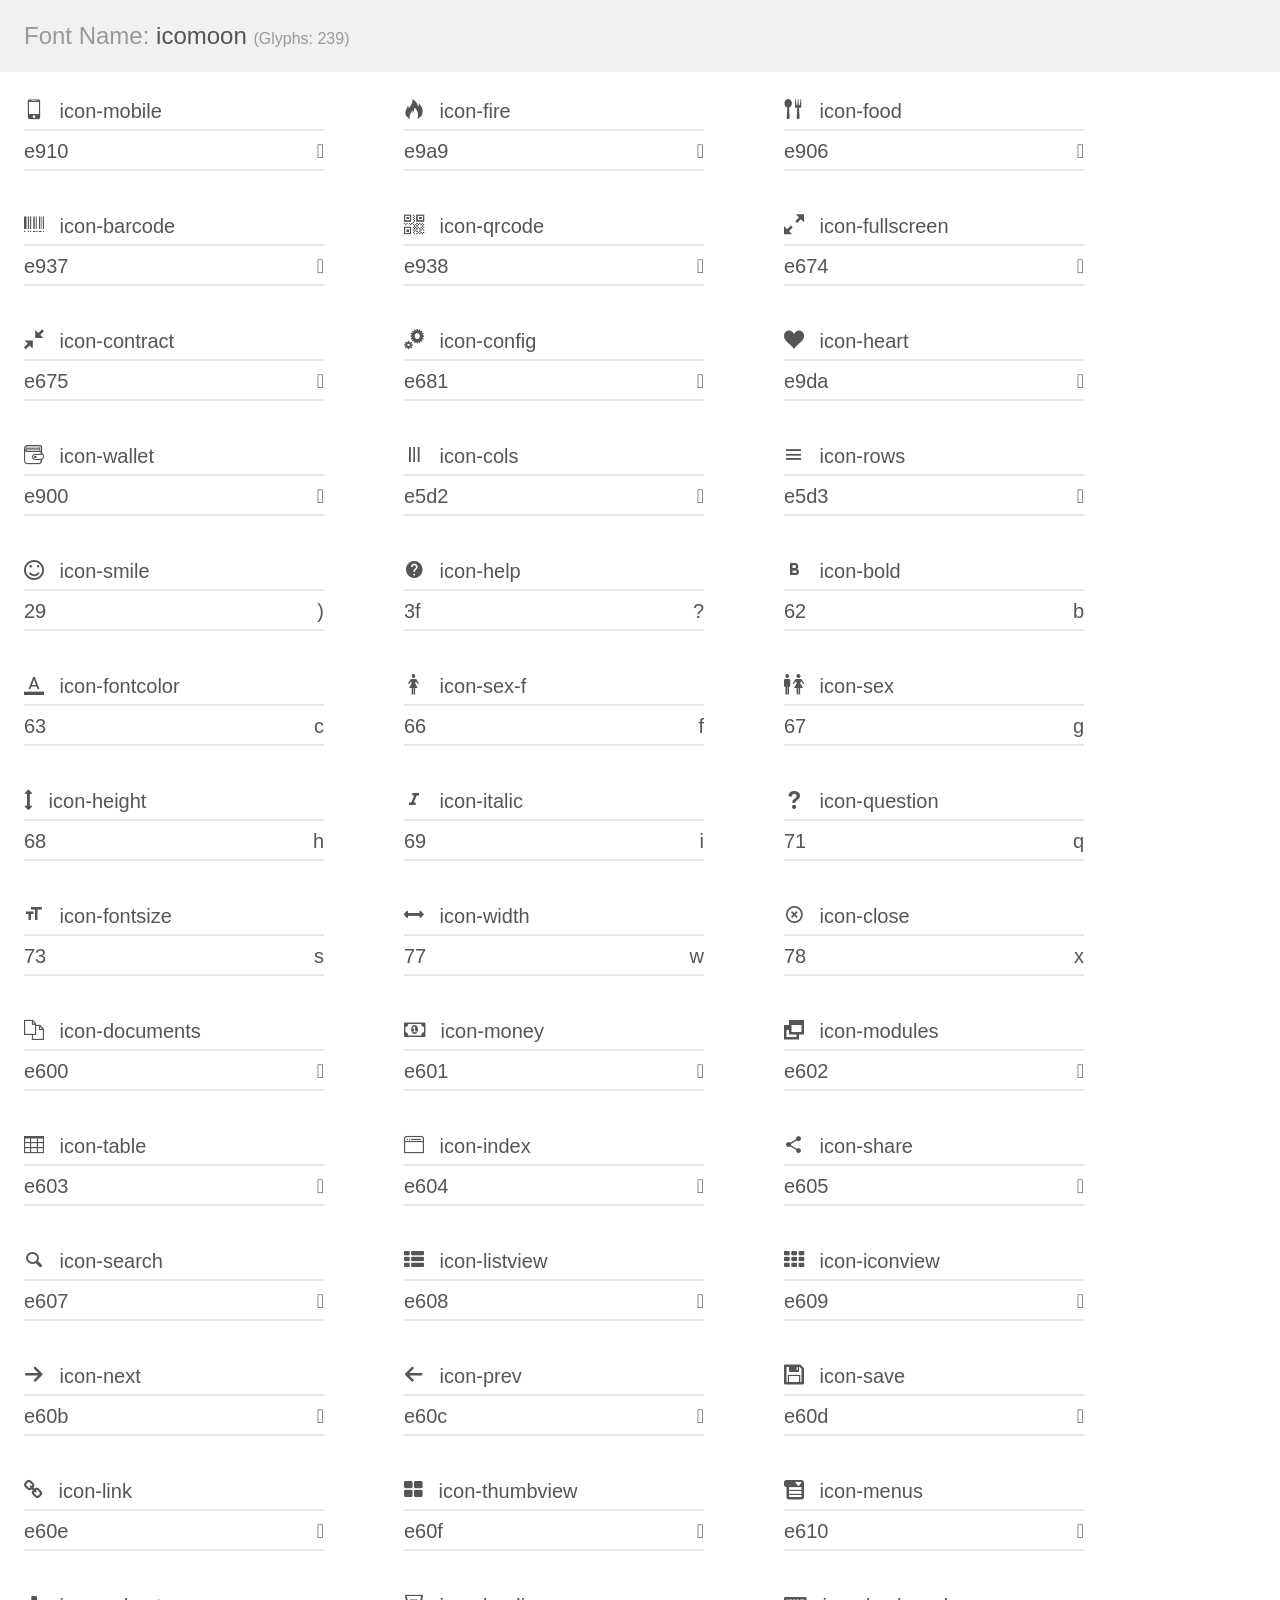
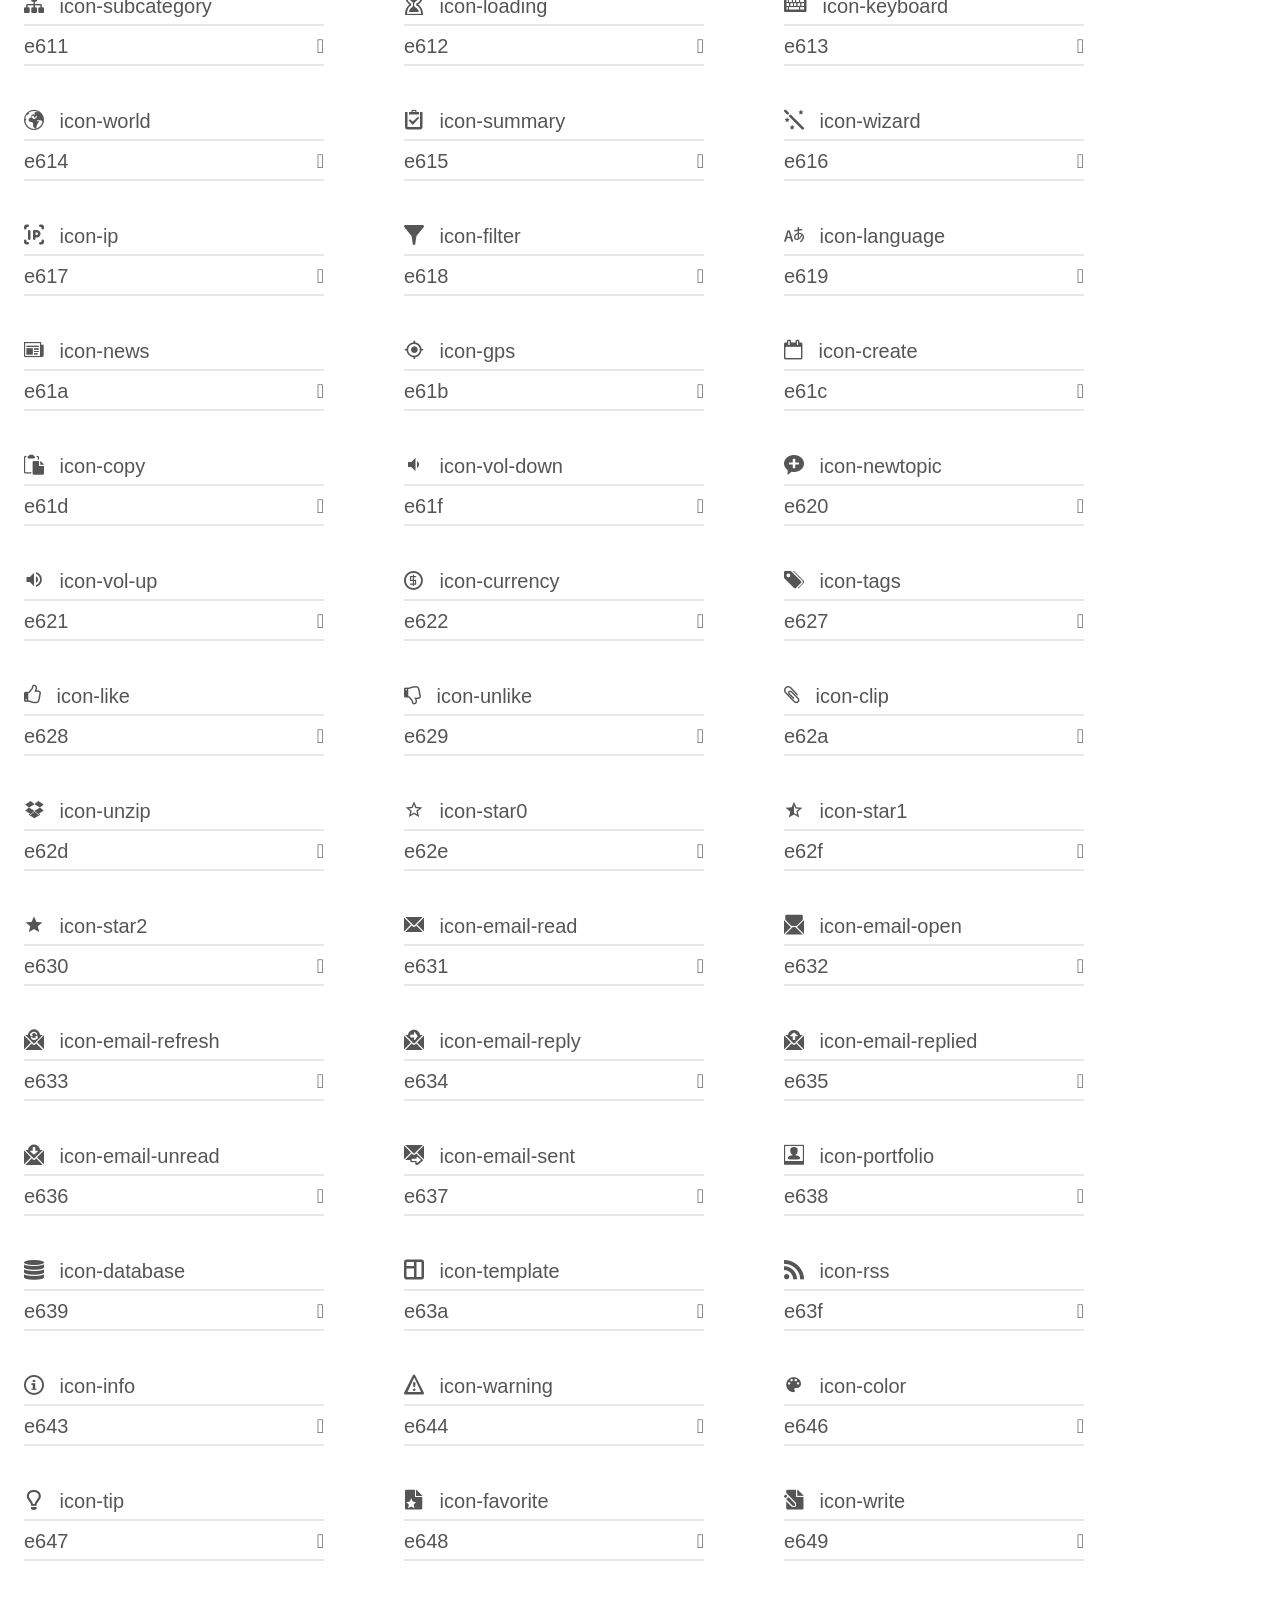
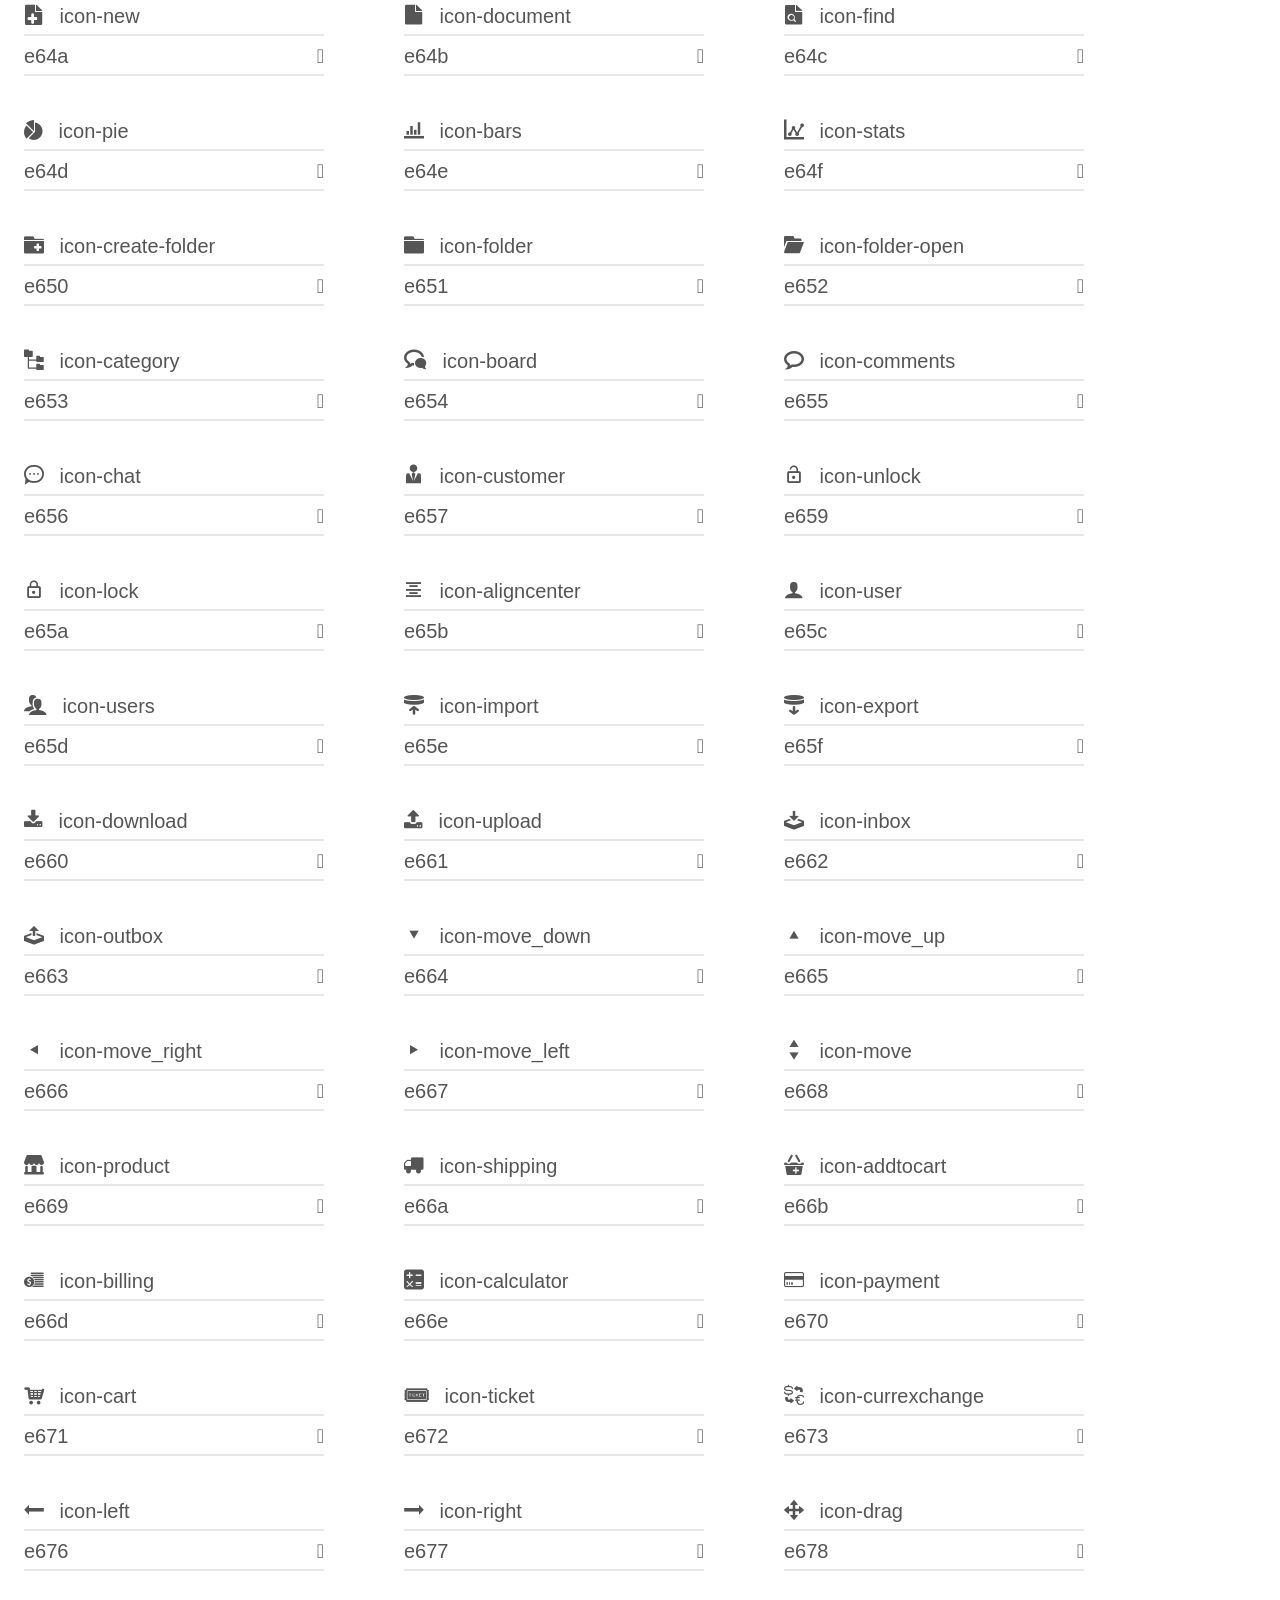
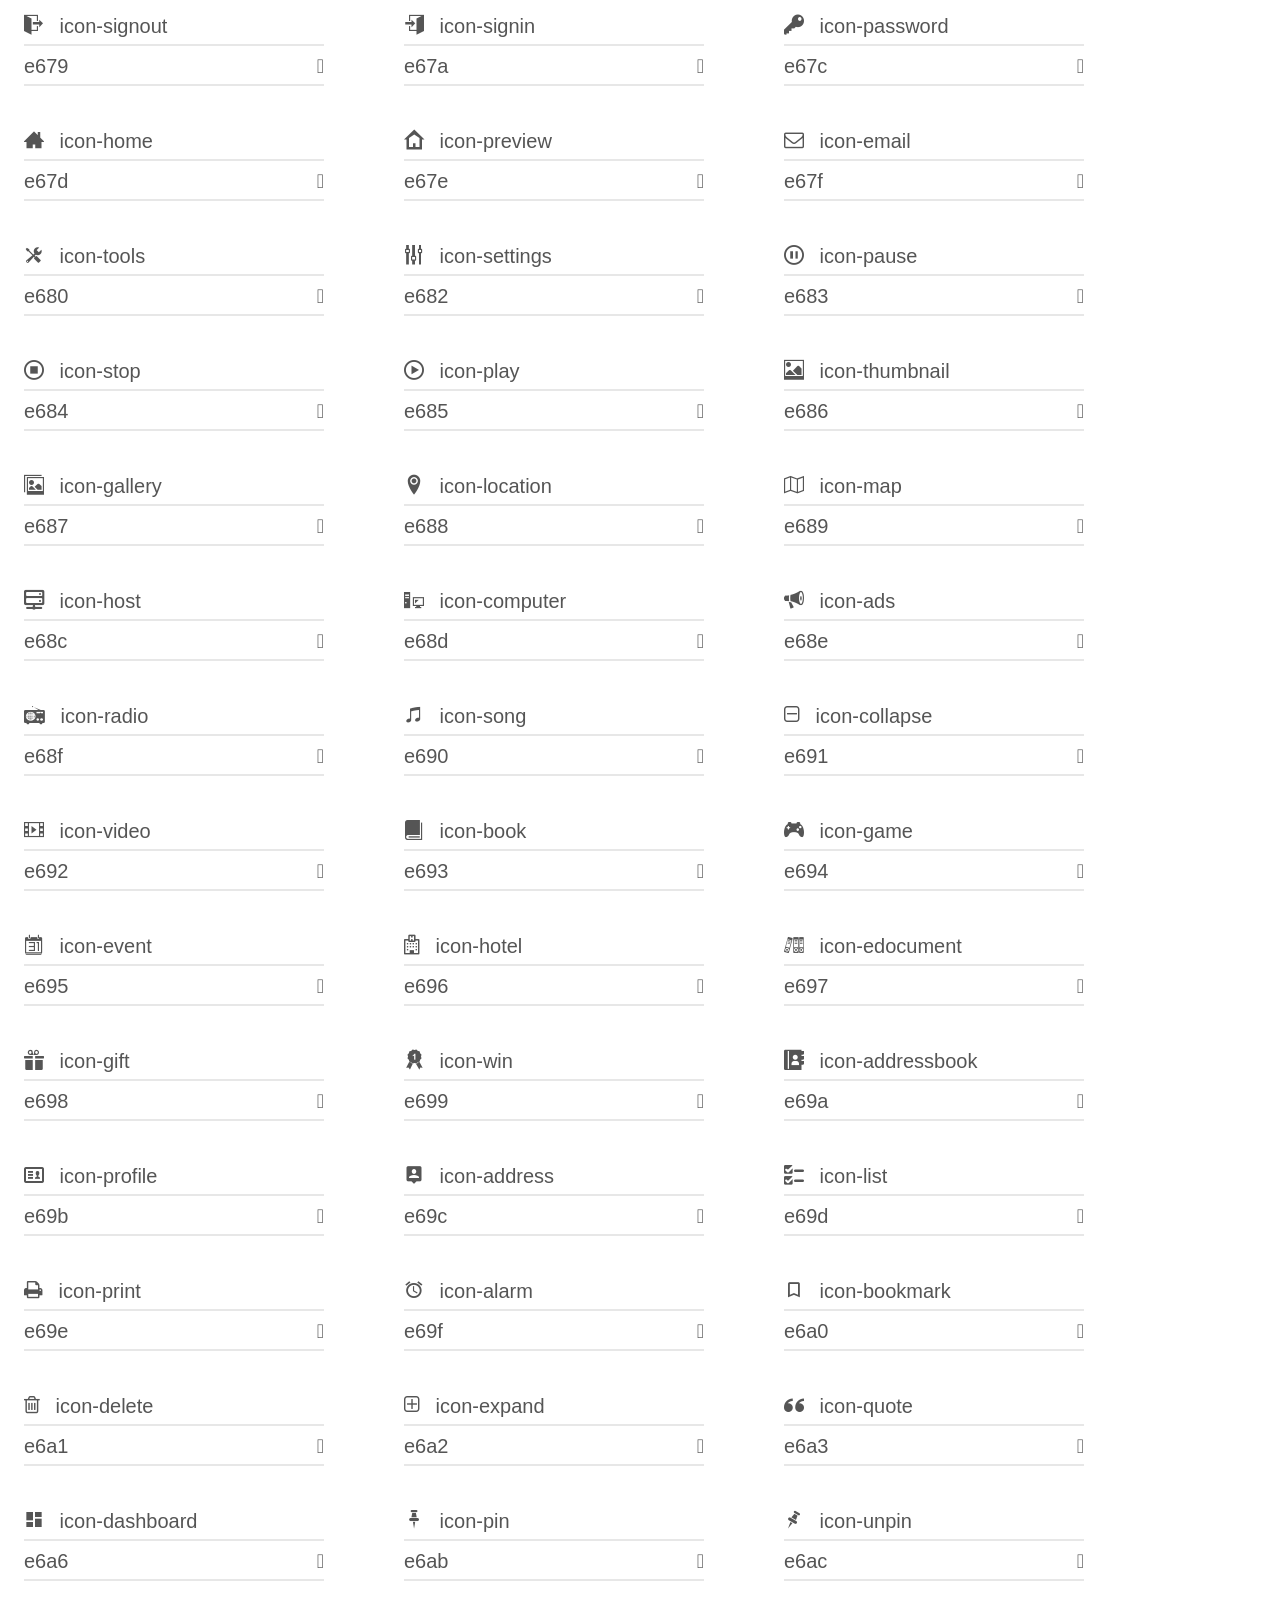
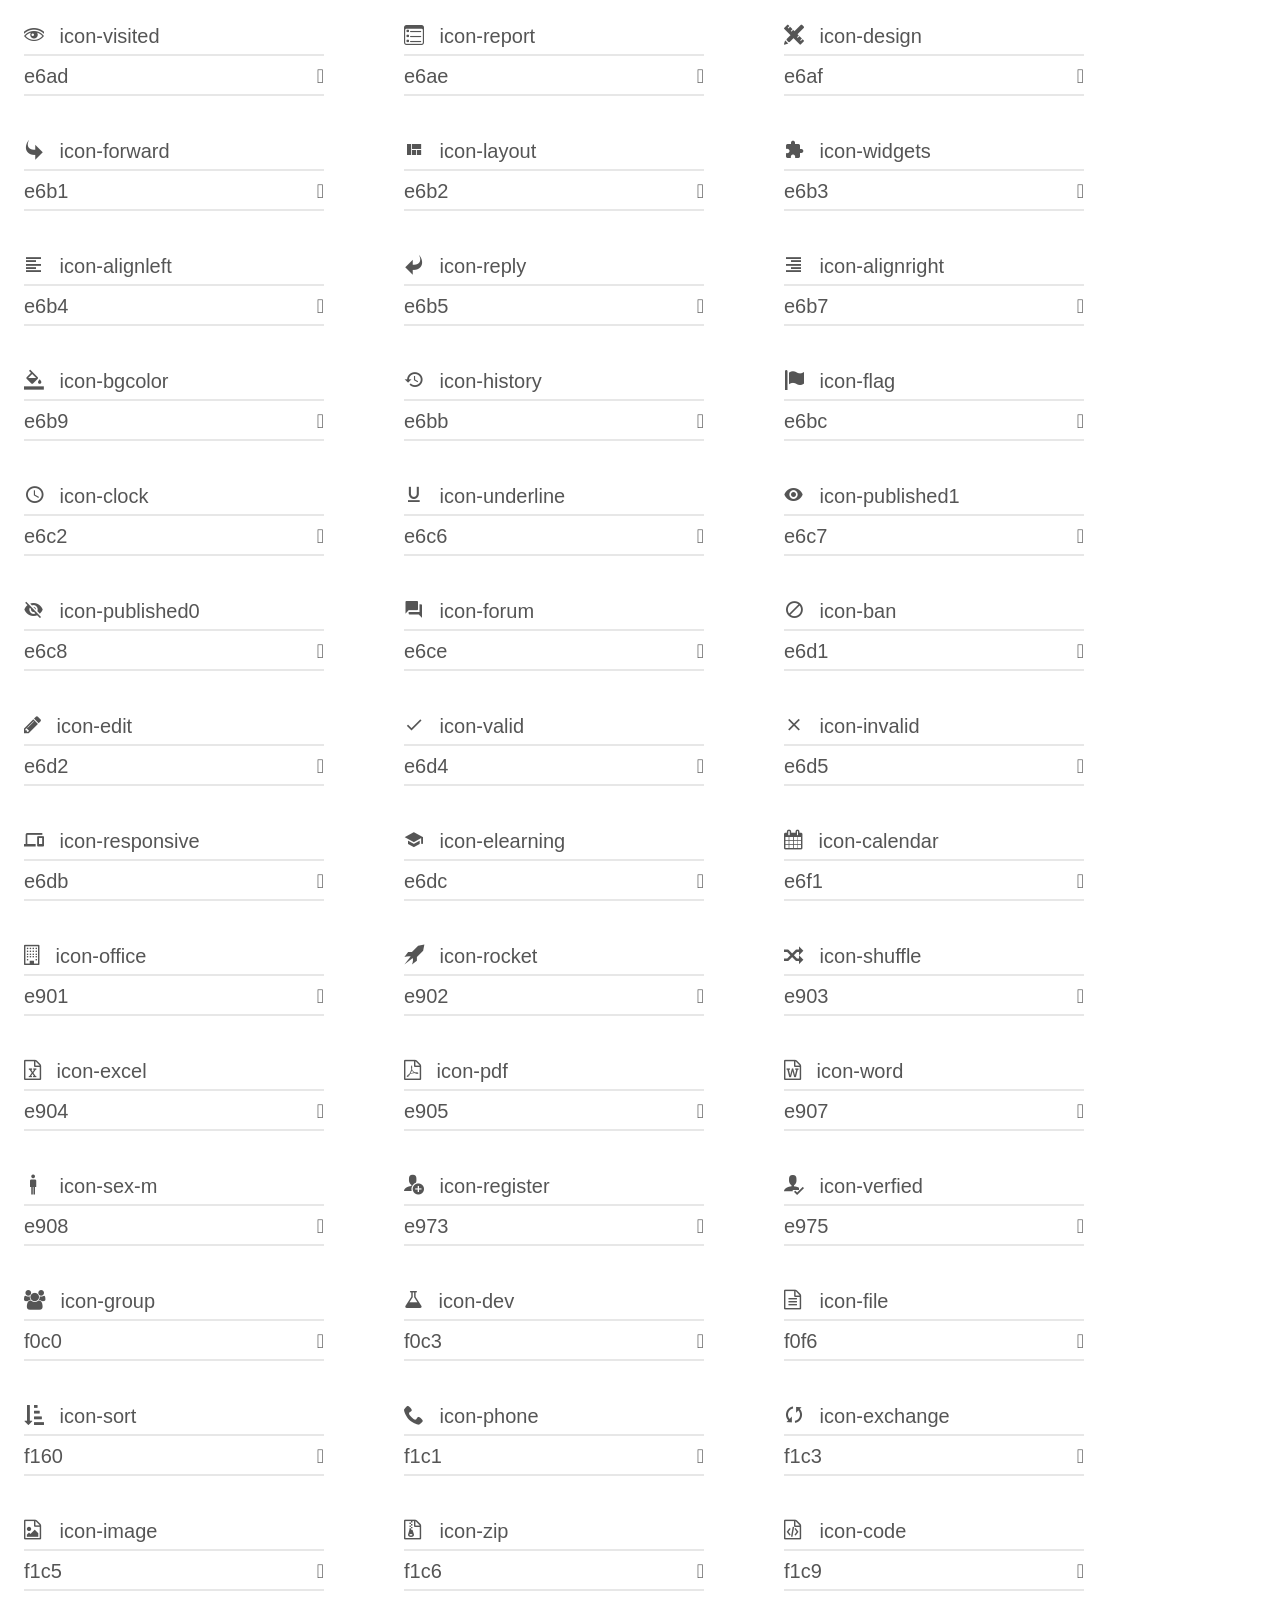
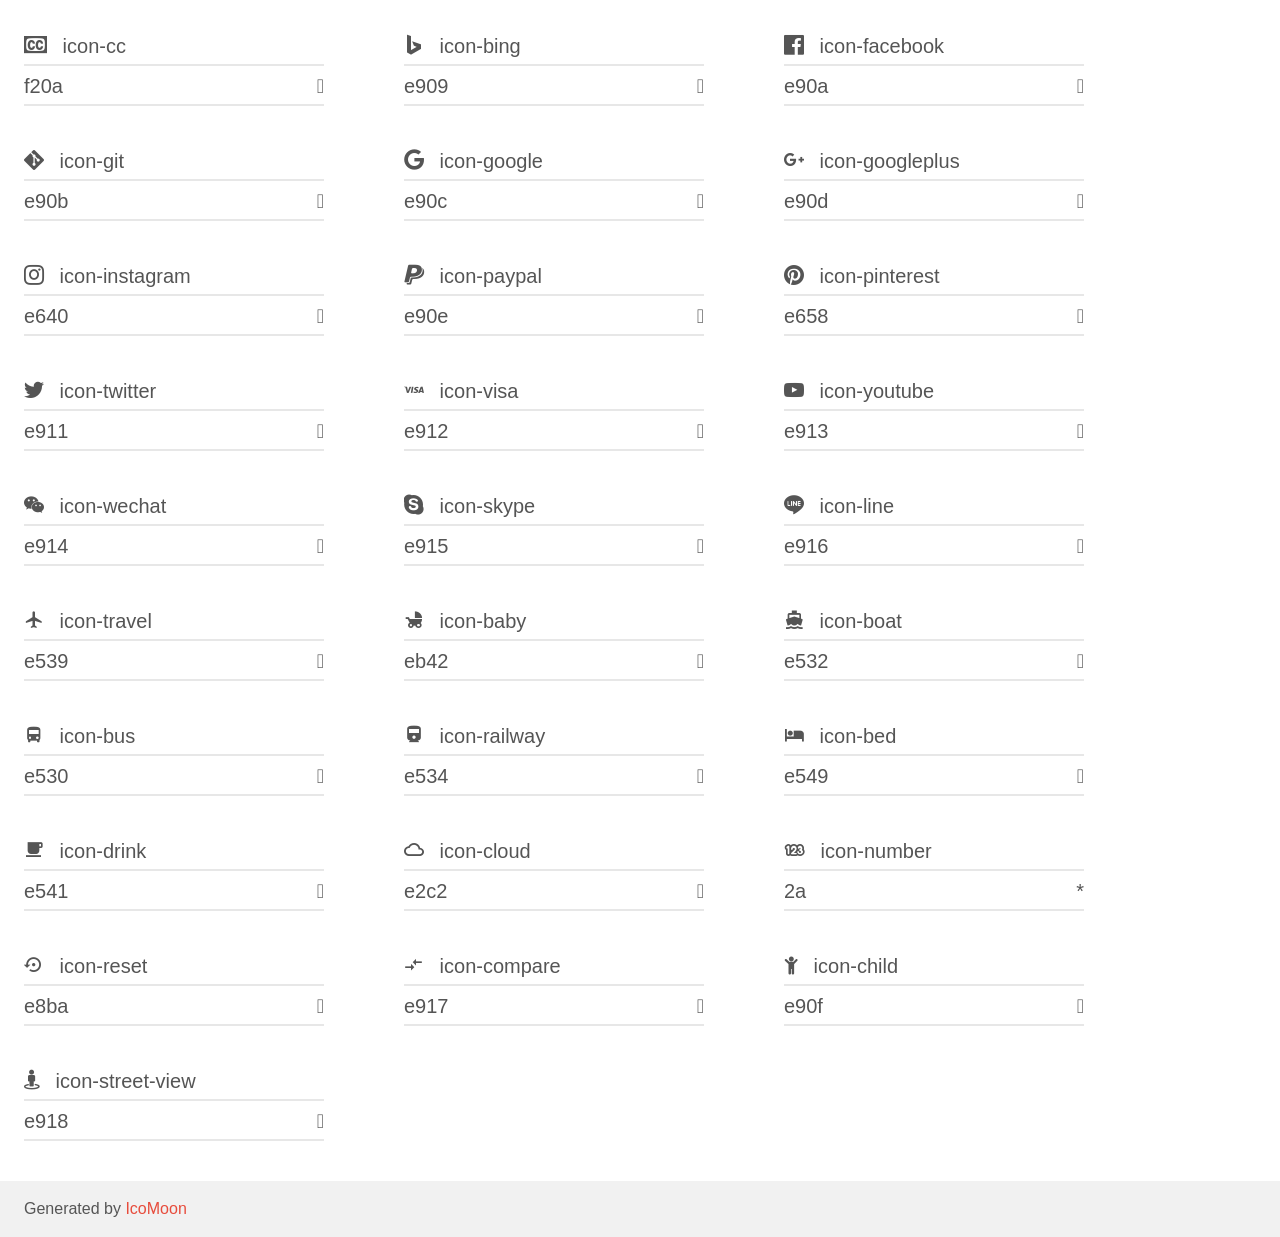
<file: carbook/skin/index.html>
<!doctype html>
<html>

<head>
  <meta charset="utf-8">
  <title>IcoMoon Demo</title>
  <meta name="description" content="An Icon Font Generated By IcoMoon.io">
  <meta name="viewport" content="width=device-width, initial-scale=1">
  <link rel="stylesheet" href="demo.css">
  <link rel="stylesheet" href="fonts.css">
</head>

<body>
  <div class="bgc1 clearfix">
    <h1 class="mhmm mvm">
      <span class="fgc1">Font Name:</span> icomoon
      <small class="fgc1">(Glyphs:&nbsp;239)</small>
    </h1>
  </div>
  <div class="clearfix mhl ptl">
    <div class="glyph fs3">
      <div class="clearfix bshadow0 pbs">
        <span class="icon-mobile">

        </span>
        <span class="mls"> icon-mobile</span>
      </div>
      <fieldset class="fs0 size1of1 clearfix hidden-false">
        <input type="text" readonly value="e910" class="unit size1of2" />
        <input type="text" maxlength="1" readonly value="&#xe910;" class="unitRight size1of2 talign-right" />
      </fieldset>
      <div class="fs0 bshadow0 clearfix hidden-true">
        <span class="unit pvs fgc1">liga: </span>
        <input type="text" readonly value="" class="liga unitRight" />
      </div>
    </div>
    <div class="glyph fs3">
      <div class="clearfix bshadow0 pbs">
        <span class="icon-fire">

        </span>
        <span class="mls"> icon-fire</span>
      </div>
      <fieldset class="fs0 size1of1 clearfix hidden-false">
        <input type="text" readonly value="e9a9" class="unit size1of2" />
        <input type="text" maxlength="1" readonly value="&#xe9a9;" class="unitRight size1of2 talign-right" />
      </fieldset>
      <div class="fs0 bshadow0 clearfix hidden-true">
        <span class="unit pvs fgc1">liga: </span>
        <input type="text" readonly value="fire, flame" class="liga unitRight" />
      </div>
    </div>
    <div class="glyph fs3">
      <div class="clearfix bshadow0 pbs">
        <span class="icon-food">

        </span>
        <span class="mls"> icon-food</span>
      </div>
      <fieldset class="fs0 size1of1 clearfix hidden-false">
        <input type="text" readonly value="e906" class="unit size1of2" />
        <input type="text" maxlength="1" readonly value="&#xe906;" class="unitRight size1of2 talign-right" />
      </fieldset>
      <div class="fs0 bshadow0 clearfix hidden-true">
        <span class="unit pvs fgc1">liga: </span>
        <input type="text" readonly value="" class="liga unitRight" />
      </div>
    </div>
    <div class="glyph fs3">
      <div class="clearfix bshadow0 pbs">
        <span class="icon-barcode">

        </span>
        <span class="mls"> icon-barcode</span>
      </div>
      <fieldset class="fs0 size1of1 clearfix hidden-false">
        <input type="text" readonly value="e937" class="unit size1of2" />
        <input type="text" maxlength="1" readonly value="&#xe937;" class="unitRight size1of2 talign-right" />
      </fieldset>
      <div class="fs0 bshadow0 clearfix hidden-true">
        <span class="unit pvs fgc1">liga: </span>
        <input type="text" readonly value="barcode" class="liga unitRight" />
      </div>
    </div>
    <div class="glyph fs3">
      <div class="clearfix bshadow0 pbs">
        <span class="icon-qrcode">

        </span>
        <span class="mls"> icon-qrcode</span>
      </div>
      <fieldset class="fs0 size1of1 clearfix hidden-false">
        <input type="text" readonly value="e938" class="unit size1of2" />
        <input type="text" maxlength="1" readonly value="&#xe938;" class="unitRight size1of2 talign-right" />
      </fieldset>
      <div class="fs0 bshadow0 clearfix hidden-true">
        <span class="unit pvs fgc1">liga: </span>
        <input type="text" readonly value="qrcode" class="liga unitRight" />
      </div>
    </div>
    <div class="glyph fs3">
      <div class="clearfix bshadow0 pbs">
        <span class="icon-fullscreen">

        </span>
        <span class="mls"> icon-fullscreen</span>
      </div>
      <fieldset class="fs0 size1of1 clearfix hidden-false">
        <input type="text" readonly value="e674" class="unit size1of2" />
        <input type="text" maxlength="1" readonly value="&#xe674;" class="unitRight size1of2 talign-right" />
      </fieldset>
      <div class="fs0 bshadow0 clearfix hidden-true">
        <span class="unit pvs fgc1">liga: </span>
        <input type="text" readonly value="enlarge2, expand2" class="liga unitRight" />
      </div>
    </div>
    <div class="glyph fs3">
      <div class="clearfix bshadow0 pbs">
        <span class="icon-contract">

        </span>
        <span class="mls"> icon-contract</span>
      </div>
      <fieldset class="fs0 size1of1 clearfix hidden-false">
        <input type="text" readonly value="e675" class="unit size1of2" />
        <input type="text" maxlength="1" readonly value="&#xe675;" class="unitRight size1of2 talign-right" />
      </fieldset>
      <div class="fs0 bshadow0 clearfix hidden-true">
        <span class="unit pvs fgc1">liga: </span>
        <input type="text" readonly value="shrink2, collapse2" class="liga unitRight" />
      </div>
    </div>
    <div class="glyph fs3">
      <div class="clearfix bshadow0 pbs">
        <span class="icon-config">

        </span>
        <span class="mls"> icon-config</span>
      </div>
      <fieldset class="fs0 size1of1 clearfix hidden-false">
        <input type="text" readonly value="e681" class="unit size1of2" />
        <input type="text" maxlength="1" readonly value="&#xe681;" class="unitRight size1of2 talign-right" />
      </fieldset>
      <div class="fs0 bshadow0 clearfix hidden-true">
        <span class="unit pvs fgc1">liga: </span>
        <input type="text" readonly value="cogs, gears" class="liga unitRight" />
      </div>
    </div>
    <div class="glyph fs3">
      <div class="clearfix bshadow0 pbs">
        <span class="icon-heart">

        </span>
        <span class="mls"> icon-heart</span>
      </div>
      <fieldset class="fs0 size1of1 clearfix hidden-false">
        <input type="text" readonly value="e9da" class="unit size1of2" />
        <input type="text" maxlength="1" readonly value="&#xe9da;" class="unitRight size1of2 talign-right" />
      </fieldset>
      <div class="fs0 bshadow0 clearfix hidden-true">
        <span class="unit pvs fgc1">liga: </span>
        <input type="text" readonly value="heart, like" class="liga unitRight" />
      </div>
    </div>
    <div class="glyph fs3">
      <div class="clearfix bshadow0 pbs">
        <span class="icon-wallet">

        </span>
        <span class="mls"> icon-wallet</span>
      </div>
      <fieldset class="fs0 size1of1 clearfix hidden-false">
        <input type="text" readonly value="e900" class="unit size1of2" />
        <input type="text" maxlength="1" readonly value="&#xe900;" class="unitRight size1of2 talign-right" />
      </fieldset>
      <div class="fs0 bshadow0 clearfix hidden-true">
        <span class="unit pvs fgc1">liga: </span>
        <input type="text" readonly value="" class="liga unitRight" />
      </div>
    </div>
    <div class="glyph fs3">
      <div class="clearfix bshadow0 pbs">
        <span class="icon-cols">

        </span>
        <span class="mls"> icon-cols</span>
      </div>
      <fieldset class="fs0 size1of1 clearfix hidden-false">
        <input type="text" readonly value="e5d2" class="unit size1of2" />
        <input type="text" maxlength="1" readonly value="&#xe5d2;" class="unitRight size1of2 talign-right" />
      </fieldset>
      <div class="fs0 bshadow0 clearfix hidden-true">
        <span class="unit pvs fgc1">liga: </span>
        <input type="text" readonly value="menu" class="liga unitRight" />
      </div>
    </div>
    <div class="glyph fs3">
      <div class="clearfix bshadow0 pbs">
        <span class="icon-rows">

        </span>
        <span class="mls"> icon-rows</span>
      </div>
      <fieldset class="fs0 size1of1 clearfix hidden-false">
        <input type="text" readonly value="e5d3" class="unit size1of2" />
        <input type="text" maxlength="1" readonly value="&#xe5d3;" class="unitRight size1of2 talign-right" />
      </fieldset>
      <div class="fs0 bshadow0 clearfix hidden-true">
        <span class="unit pvs fgc1">liga: </span>
        <input type="text" readonly value="" class="liga unitRight" />
      </div>
    </div>
    <div class="glyph fs3">
      <div class="clearfix bshadow0 pbs">
        <span class="icon-smile">

        </span>
        <span class="mls"> icon-smile</span>
      </div>
      <fieldset class="fs0 size1of1 clearfix hidden-false">
        <input type="text" readonly value="29" class="unit size1of2" />
        <input type="text" maxlength="1" readonly value="&#x29;" class="unitRight size1of2 talign-right" />
      </fieldset>
      <div class="fs0 bshadow0 clearfix hidden-true">
        <span class="unit pvs fgc1">liga: </span>
        <input type="text" readonly value="" class="liga unitRight" />
      </div>
    </div>
    <div class="glyph fs3">
      <div class="clearfix bshadow0 pbs">
        <span class="icon-help">

        </span>
        <span class="mls"> icon-help</span>
      </div>
      <fieldset class="fs0 size1of1 clearfix hidden-false">
        <input type="text" readonly value="3f" class="unit size1of2" />
        <input type="text" maxlength="1" readonly value="&#x3f;" class="unitRight size1of2 talign-right" />
      </fieldset>
      <div class="fs0 bshadow0 clearfix hidden-true">
        <span class="unit pvs fgc1">liga: </span>
        <input type="text" readonly value="" class="liga unitRight" />
      </div>
    </div>
    <div class="glyph fs3">
      <div class="clearfix bshadow0 pbs">
        <span class="icon-bold">

        </span>
        <span class="mls"> icon-bold</span>
      </div>
      <fieldset class="fs0 size1of1 clearfix hidden-false">
        <input type="text" readonly value="62" class="unit size1of2" />
        <input type="text" maxlength="1" readonly value="&#x62;" class="unitRight size1of2 talign-right" />
      </fieldset>
      <div class="fs0 bshadow0 clearfix hidden-true">
        <span class="unit pvs fgc1">liga: </span>
        <input type="text" readonly value="" class="liga unitRight" />
      </div>
    </div>
    <div class="glyph fs3">
      <div class="clearfix bshadow0 pbs">
        <span class="icon-fontcolor">

        </span>
        <span class="mls"> icon-fontcolor</span>
      </div>
      <fieldset class="fs0 size1of1 clearfix hidden-false">
        <input type="text" readonly value="63" class="unit size1of2" />
        <input type="text" maxlength="1" readonly value="&#x63;" class="unitRight size1of2 talign-right" />
      </fieldset>
      <div class="fs0 bshadow0 clearfix hidden-true">
        <span class="unit pvs fgc1">liga: </span>
        <input type="text" readonly value="" class="liga unitRight" />
      </div>
    </div>
    <div class="glyph fs3">
      <div class="clearfix bshadow0 pbs">
        <span class="icon-sex-f">

        </span>
        <span class="mls"> icon-sex-f</span>
      </div>
      <fieldset class="fs0 size1of1 clearfix hidden-false">
        <input type="text" readonly value="66" class="unit size1of2" />
        <input type="text" maxlength="1" readonly value="&#x66;" class="unitRight size1of2 talign-right" />
      </fieldset>
      <div class="fs0 bshadow0 clearfix hidden-true">
        <span class="unit pvs fgc1">liga: </span>
        <input type="text" readonly value="" class="liga unitRight" />
      </div>
    </div>
    <div class="glyph fs3">
      <div class="clearfix bshadow0 pbs">
        <span class="icon-sex">

        </span>
        <span class="mls"> icon-sex</span>
      </div>
      <fieldset class="fs0 size1of1 clearfix hidden-false">
        <input type="text" readonly value="67" class="unit size1of2" />
        <input type="text" maxlength="1" readonly value="&#x67;" class="unitRight size1of2 talign-right" />
      </fieldset>
      <div class="fs0 bshadow0 clearfix hidden-true">
        <span class="unit pvs fgc1">liga: </span>
        <input type="text" readonly value="" class="liga unitRight" />
      </div>
    </div>
    <div class="glyph fs3">
      <div class="clearfix bshadow0 pbs">
        <span class="icon-height">

        </span>
        <span class="mls"> icon-height</span>
      </div>
      <fieldset class="fs0 size1of1 clearfix hidden-false">
        <input type="text" readonly value="68" class="unit size1of2" />
        <input type="text" maxlength="1" readonly value="&#x68;" class="unitRight size1of2 talign-right" />
      </fieldset>
      <div class="fs0 bshadow0 clearfix hidden-true">
        <span class="unit pvs fgc1">liga: </span>
        <input type="text" readonly value="" class="liga unitRight" />
      </div>
    </div>
    <div class="glyph fs3">
      <div class="clearfix bshadow0 pbs">
        <span class="icon-italic">

        </span>
        <span class="mls"> icon-italic</span>
      </div>
      <fieldset class="fs0 size1of1 clearfix hidden-false">
        <input type="text" readonly value="69" class="unit size1of2" />
        <input type="text" maxlength="1" readonly value="&#x69;" class="unitRight size1of2 talign-right" />
      </fieldset>
      <div class="fs0 bshadow0 clearfix hidden-true">
        <span class="unit pvs fgc1">liga: </span>
        <input type="text" readonly value="" class="liga unitRight" />
      </div>
    </div>
    <div class="glyph fs3">
      <div class="clearfix bshadow0 pbs">
        <span class="icon-question">

        </span>
        <span class="mls"> icon-question</span>
      </div>
      <fieldset class="fs0 size1of1 clearfix hidden-false">
        <input type="text" readonly value="71" class="unit size1of2" />
        <input type="text" maxlength="1" readonly value="&#x71;" class="unitRight size1of2 talign-right" />
      </fieldset>
      <div class="fs0 bshadow0 clearfix hidden-true">
        <span class="unit pvs fgc1">liga: </span>
        <input type="text" readonly value="" class="liga unitRight" />
      </div>
    </div>
    <div class="glyph fs3">
      <div class="clearfix bshadow0 pbs">
        <span class="icon-fontsize">

        </span>
        <span class="mls"> icon-fontsize</span>
      </div>
      <fieldset class="fs0 size1of1 clearfix hidden-false">
        <input type="text" readonly value="73" class="unit size1of2" />
        <input type="text" maxlength="1" readonly value="&#x73;" class="unitRight size1of2 talign-right" />
      </fieldset>
      <div class="fs0 bshadow0 clearfix hidden-true">
        <span class="unit pvs fgc1">liga: </span>
        <input type="text" readonly value="" class="liga unitRight" />
      </div>
    </div>
    <div class="glyph fs3">
      <div class="clearfix bshadow0 pbs">
        <span class="icon-width">

        </span>
        <span class="mls"> icon-width</span>
      </div>
      <fieldset class="fs0 size1of1 clearfix hidden-false">
        <input type="text" readonly value="77" class="unit size1of2" />
        <input type="text" maxlength="1" readonly value="&#x77;" class="unitRight size1of2 talign-right" />
      </fieldset>
      <div class="fs0 bshadow0 clearfix hidden-true">
        <span class="unit pvs fgc1">liga: </span>
        <input type="text" readonly value="" class="liga unitRight" />
      </div>
    </div>
    <div class="glyph fs3">
      <div class="clearfix bshadow0 pbs">
        <span class="icon-close">

        </span>
        <span class="mls"> icon-close</span>
      </div>
      <fieldset class="fs0 size1of1 clearfix hidden-false">
        <input type="text" readonly value="78" class="unit size1of2" />
        <input type="text" maxlength="1" readonly value="&#x78;" class="unitRight size1of2 talign-right" />
      </fieldset>
      <div class="fs0 bshadow0 clearfix hidden-true">
        <span class="unit pvs fgc1">liga: </span>
        <input type="text" readonly value="" class="liga unitRight" />
      </div>
    </div>
    <div class="glyph fs3">
      <div class="clearfix bshadow0 pbs">
        <span class="icon-documents">

        </span>
        <span class="mls"> icon-documents</span>
      </div>
      <fieldset class="fs0 size1of1 clearfix hidden-false">
        <input type="text" readonly value="e600" class="unit size1of2" />
        <input type="text" maxlength="1" readonly value="&#xe600;" class="unitRight size1of2 talign-right" />
      </fieldset>
      <div class="fs0 bshadow0 clearfix hidden-true">
        <span class="unit pvs fgc1">liga: </span>
        <input type="text" readonly value="" class="liga unitRight" />
      </div>
    </div>
    <div class="glyph fs3">
      <div class="clearfix bshadow0 pbs">
        <span class="icon-money">

        </span>
        <span class="mls"> icon-money</span>
      </div>
      <fieldset class="fs0 size1of1 clearfix hidden-false">
        <input type="text" readonly value="e601" class="unit size1of2" />
        <input type="text" maxlength="1" readonly value="&#xe601;" class="unitRight size1of2 talign-right" />
      </fieldset>
      <div class="fs0 bshadow0 clearfix hidden-true">
        <span class="unit pvs fgc1">liga: </span>
        <input type="text" readonly value="" class="liga unitRight" />
      </div>
    </div>
    <div class="glyph fs3">
      <div class="clearfix bshadow0 pbs">
        <span class="icon-modules">

        </span>
        <span class="mls"> icon-modules</span>
      </div>
      <fieldset class="fs0 size1of1 clearfix hidden-false">
        <input type="text" readonly value="e602" class="unit size1of2" />
        <input type="text" maxlength="1" readonly value="&#xe602;" class="unitRight size1of2 talign-right" />
      </fieldset>
      <div class="fs0 bshadow0 clearfix hidden-true">
        <span class="unit pvs fgc1">liga: </span>
        <input type="text" readonly value="" class="liga unitRight" />
      </div>
    </div>
    <div class="glyph fs3">
      <div class="clearfix bshadow0 pbs">
        <span class="icon-table">

        </span>
        <span class="mls"> icon-table</span>
      </div>
      <fieldset class="fs0 size1of1 clearfix hidden-false">
        <input type="text" readonly value="e603" class="unit size1of2" />
        <input type="text" maxlength="1" readonly value="&#xe603;" class="unitRight size1of2 talign-right" />
      </fieldset>
      <div class="fs0 bshadow0 clearfix hidden-true">
        <span class="unit pvs fgc1">liga: </span>
        <input type="text" readonly value="" class="liga unitRight" />
      </div>
    </div>
    <div class="glyph fs3">
      <div class="clearfix bshadow0 pbs">
        <span class="icon-index">

        </span>
        <span class="mls"> icon-index</span>
      </div>
      <fieldset class="fs0 size1of1 clearfix hidden-false">
        <input type="text" readonly value="e604" class="unit size1of2" />
        <input type="text" maxlength="1" readonly value="&#xe604;" class="unitRight size1of2 talign-right" />
      </fieldset>
      <div class="fs0 bshadow0 clearfix hidden-true">
        <span class="unit pvs fgc1">liga: </span>
        <input type="text" readonly value="" class="liga unitRight" />
      </div>
    </div>
    <div class="glyph fs3">
      <div class="clearfix bshadow0 pbs">
        <span class="icon-share">

        </span>
        <span class="mls"> icon-share</span>
      </div>
      <fieldset class="fs0 size1of1 clearfix hidden-false">
        <input type="text" readonly value="e605" class="unit size1of2" />
        <input type="text" maxlength="1" readonly value="&#xe605;" class="unitRight size1of2 talign-right" />
      </fieldset>
      <div class="fs0 bshadow0 clearfix hidden-true">
        <span class="unit pvs fgc1">liga: </span>
        <input type="text" readonly value="" class="liga unitRight" />
      </div>
    </div>
    <div class="glyph fs3">
      <div class="clearfix bshadow0 pbs">
        <span class="icon-search">

        </span>
        <span class="mls"> icon-search</span>
      </div>
      <fieldset class="fs0 size1of1 clearfix hidden-false">
        <input type="text" readonly value="e607" class="unit size1of2" />
        <input type="text" maxlength="1" readonly value="&#xe607;" class="unitRight size1of2 talign-right" />
      </fieldset>
      <div class="fs0 bshadow0 clearfix hidden-true">
        <span class="unit pvs fgc1">liga: </span>
        <input type="text" readonly value="" class="liga unitRight" />
      </div>
    </div>
    <div class="glyph fs3">
      <div class="clearfix bshadow0 pbs">
        <span class="icon-listview">

        </span>
        <span class="mls"> icon-listview</span>
      </div>
      <fieldset class="fs0 size1of1 clearfix hidden-false">
        <input type="text" readonly value="e608" class="unit size1of2" />
        <input type="text" maxlength="1" readonly value="&#xe608;" class="unitRight size1of2 talign-right" />
      </fieldset>
      <div class="fs0 bshadow0 clearfix hidden-true">
        <span class="unit pvs fgc1">liga: </span>
        <input type="text" readonly value="" class="liga unitRight" />
      </div>
    </div>
    <div class="glyph fs3">
      <div class="clearfix bshadow0 pbs">
        <span class="icon-iconview">

        </span>
        <span class="mls"> icon-iconview</span>
      </div>
      <fieldset class="fs0 size1of1 clearfix hidden-false">
        <input type="text" readonly value="e609" class="unit size1of2" />
        <input type="text" maxlength="1" readonly value="&#xe609;" class="unitRight size1of2 talign-right" />
      </fieldset>
      <div class="fs0 bshadow0 clearfix hidden-true">
        <span class="unit pvs fgc1">liga: </span>
        <input type="text" readonly value="" class="liga unitRight" />
      </div>
    </div>
    <div class="glyph fs3">
      <div class="clearfix bshadow0 pbs">
        <span class="icon-next">

        </span>
        <span class="mls"> icon-next</span>
      </div>
      <fieldset class="fs0 size1of1 clearfix hidden-false">
        <input type="text" readonly value="e60b" class="unit size1of2" />
        <input type="text" maxlength="1" readonly value="&#xe60b;" class="unitRight size1of2 talign-right" />
      </fieldset>
      <div class="fs0 bshadow0 clearfix hidden-true">
        <span class="unit pvs fgc1">liga: </span>
        <input type="text" readonly value="" class="liga unitRight" />
      </div>
    </div>
    <div class="glyph fs3">
      <div class="clearfix bshadow0 pbs">
        <span class="icon-prev">

        </span>
        <span class="mls"> icon-prev</span>
      </div>
      <fieldset class="fs0 size1of1 clearfix hidden-false">
        <input type="text" readonly value="e60c" class="unit size1of2" />
        <input type="text" maxlength="1" readonly value="&#xe60c;" class="unitRight size1of2 talign-right" />
      </fieldset>
      <div class="fs0 bshadow0 clearfix hidden-true">
        <span class="unit pvs fgc1">liga: </span>
        <input type="text" readonly value="" class="liga unitRight" />
      </div>
    </div>
    <div class="glyph fs3">
      <div class="clearfix bshadow0 pbs">
        <span class="icon-save">

        </span>
        <span class="mls"> icon-save</span>
      </div>
      <fieldset class="fs0 size1of1 clearfix hidden-false">
        <input type="text" readonly value="e60d" class="unit size1of2" />
        <input type="text" maxlength="1" readonly value="&#xe60d;" class="unitRight size1of2 talign-right" />
      </fieldset>
      <div class="fs0 bshadow0 clearfix hidden-true">
        <span class="unit pvs fgc1">liga: </span>
        <input type="text" readonly value="" class="liga unitRight" />
      </div>
    </div>
    <div class="glyph fs3">
      <div class="clearfix bshadow0 pbs">
        <span class="icon-link">

        </span>
        <span class="mls"> icon-link</span>
      </div>
      <fieldset class="fs0 size1of1 clearfix hidden-false">
        <input type="text" readonly value="e60e" class="unit size1of2" />
        <input type="text" maxlength="1" readonly value="&#xe60e;" class="unitRight size1of2 talign-right" />
      </fieldset>
      <div class="fs0 bshadow0 clearfix hidden-true">
        <span class="unit pvs fgc1">liga: </span>
        <input type="text" readonly value="" class="liga unitRight" />
      </div>
    </div>
    <div class="glyph fs3">
      <div class="clearfix bshadow0 pbs">
        <span class="icon-thumbview">

        </span>
        <span class="mls"> icon-thumbview</span>
      </div>
      <fieldset class="fs0 size1of1 clearfix hidden-false">
        <input type="text" readonly value="e60f" class="unit size1of2" />
        <input type="text" maxlength="1" readonly value="&#xe60f;" class="unitRight size1of2 talign-right" />
      </fieldset>
      <div class="fs0 bshadow0 clearfix hidden-true">
        <span class="unit pvs fgc1">liga: </span>
        <input type="text" readonly value="" class="liga unitRight" />
      </div>
    </div>
    <div class="glyph fs3">
      <div class="clearfix bshadow0 pbs">
        <span class="icon-menus">

        </span>
        <span class="mls"> icon-menus</span>
      </div>
      <fieldset class="fs0 size1of1 clearfix hidden-false">
        <input type="text" readonly value="e610" class="unit size1of2" />
        <input type="text" maxlength="1" readonly value="&#xe610;" class="unitRight size1of2 talign-right" />
      </fieldset>
      <div class="fs0 bshadow0 clearfix hidden-true">
        <span class="unit pvs fgc1">liga: </span>
        <input type="text" readonly value="" class="liga unitRight" />
      </div>
    </div>
    <div class="glyph fs3">
      <div class="clearfix bshadow0 pbs">
        <span class="icon-subcategory">

        </span>
        <span class="mls"> icon-subcategory</span>
      </div>
      <fieldset class="fs0 size1of1 clearfix hidden-false">
        <input type="text" readonly value="e611" class="unit size1of2" />
        <input type="text" maxlength="1" readonly value="&#xe611;" class="unitRight size1of2 talign-right" />
      </fieldset>
      <div class="fs0 bshadow0 clearfix hidden-true">
        <span class="unit pvs fgc1">liga: </span>
        <input type="text" readonly value="" class="liga unitRight" />
      </div>
    </div>
    <div class="glyph fs3">
      <div class="clearfix bshadow0 pbs">
        <span class="icon-loading">

        </span>
        <span class="mls"> icon-loading</span>
      </div>
      <fieldset class="fs0 size1of1 clearfix hidden-false">
        <input type="text" readonly value="e612" class="unit size1of2" />
        <input type="text" maxlength="1" readonly value="&#xe612;" class="unitRight size1of2 talign-right" />
      </fieldset>
      <div class="fs0 bshadow0 clearfix hidden-true">
        <span class="unit pvs fgc1">liga: </span>
        <input type="text" readonly value="" class="liga unitRight" />
      </div>
    </div>
    <div class="glyph fs3">
      <div class="clearfix bshadow0 pbs">
        <span class="icon-keyboard">

        </span>
        <span class="mls"> icon-keyboard</span>
      </div>
      <fieldset class="fs0 size1of1 clearfix hidden-false">
        <input type="text" readonly value="e613" class="unit size1of2" />
        <input type="text" maxlength="1" readonly value="&#xe613;" class="unitRight size1of2 talign-right" />
      </fieldset>
      <div class="fs0 bshadow0 clearfix hidden-true">
        <span class="unit pvs fgc1">liga: </span>
        <input type="text" readonly value="" class="liga unitRight" />
      </div>
    </div>
    <div class="glyph fs3">
      <div class="clearfix bshadow0 pbs">
        <span class="icon-world">

        </span>
        <span class="mls"> icon-world</span>
      </div>
      <fieldset class="fs0 size1of1 clearfix hidden-false">
        <input type="text" readonly value="e614" class="unit size1of2" />
        <input type="text" maxlength="1" readonly value="&#xe614;" class="unitRight size1of2 talign-right" />
      </fieldset>
      <div class="fs0 bshadow0 clearfix hidden-true">
        <span class="unit pvs fgc1">liga: </span>
        <input type="text" readonly value="" class="liga unitRight" />
      </div>
    </div>
    <div class="glyph fs3">
      <div class="clearfix bshadow0 pbs">
        <span class="icon-summary">

        </span>
        <span class="mls"> icon-summary</span>
      </div>
      <fieldset class="fs0 size1of1 clearfix hidden-false">
        <input type="text" readonly value="e615" class="unit size1of2" />
        <input type="text" maxlength="1" readonly value="&#xe615;" class="unitRight size1of2 talign-right" />
      </fieldset>
      <div class="fs0 bshadow0 clearfix hidden-true">
        <span class="unit pvs fgc1">liga: </span>
        <input type="text" readonly value="" class="liga unitRight" />
      </div>
    </div>
    <div class="glyph fs3">
      <div class="clearfix bshadow0 pbs">
        <span class="icon-wizard">

        </span>
        <span class="mls"> icon-wizard</span>
      </div>
      <fieldset class="fs0 size1of1 clearfix hidden-false">
        <input type="text" readonly value="e616" class="unit size1of2" />
        <input type="text" maxlength="1" readonly value="&#xe616;" class="unitRight size1of2 talign-right" />
      </fieldset>
      <div class="fs0 bshadow0 clearfix hidden-true">
        <span class="unit pvs fgc1">liga: </span>
        <input type="text" readonly value="" class="liga unitRight" />
      </div>
    </div>
    <div class="glyph fs3">
      <div class="clearfix bshadow0 pbs">
        <span class="icon-ip">

        </span>
        <span class="mls"> icon-ip</span>
      </div>
      <fieldset class="fs0 size1of1 clearfix hidden-false">
        <input type="text" readonly value="e617" class="unit size1of2" />
        <input type="text" maxlength="1" readonly value="&#xe617;" class="unitRight size1of2 talign-right" />
      </fieldset>
      <div class="fs0 bshadow0 clearfix hidden-true">
        <span class="unit pvs fgc1">liga: </span>
        <input type="text" readonly value="" class="liga unitRight" />
      </div>
    </div>
    <div class="glyph fs3">
      <div class="clearfix bshadow0 pbs">
        <span class="icon-filter">

        </span>
        <span class="mls"> icon-filter</span>
      </div>
      <fieldset class="fs0 size1of1 clearfix hidden-false">
        <input type="text" readonly value="e618" class="unit size1of2" />
        <input type="text" maxlength="1" readonly value="&#xe618;" class="unitRight size1of2 talign-right" />
      </fieldset>
      <div class="fs0 bshadow0 clearfix hidden-true">
        <span class="unit pvs fgc1">liga: </span>
        <input type="text" readonly value="" class="liga unitRight" />
      </div>
    </div>
    <div class="glyph fs3">
      <div class="clearfix bshadow0 pbs">
        <span class="icon-language">

        </span>
        <span class="mls"> icon-language</span>
      </div>
      <fieldset class="fs0 size1of1 clearfix hidden-false">
        <input type="text" readonly value="e619" class="unit size1of2" />
        <input type="text" maxlength="1" readonly value="&#xe619;" class="unitRight size1of2 talign-right" />
      </fieldset>
      <div class="fs0 bshadow0 clearfix hidden-true">
        <span class="unit pvs fgc1">liga: </span>
        <input type="text" readonly value="" class="liga unitRight" />
      </div>
    </div>
    <div class="glyph fs3">
      <div class="clearfix bshadow0 pbs">
        <span class="icon-news">

        </span>
        <span class="mls"> icon-news</span>
      </div>
      <fieldset class="fs0 size1of1 clearfix hidden-false">
        <input type="text" readonly value="e61a" class="unit size1of2" />
        <input type="text" maxlength="1" readonly value="&#xe61a;" class="unitRight size1of2 talign-right" />
      </fieldset>
      <div class="fs0 bshadow0 clearfix hidden-true">
        <span class="unit pvs fgc1">liga: </span>
        <input type="text" readonly value="" class="liga unitRight" />
      </div>
    </div>
    <div class="glyph fs3">
      <div class="clearfix bshadow0 pbs">
        <span class="icon-gps">

        </span>
        <span class="mls"> icon-gps</span>
      </div>
      <fieldset class="fs0 size1of1 clearfix hidden-false">
        <input type="text" readonly value="e61b" class="unit size1of2" />
        <input type="text" maxlength="1" readonly value="&#xe61b;" class="unitRight size1of2 talign-right" />
      </fieldset>
      <div class="fs0 bshadow0 clearfix hidden-true">
        <span class="unit pvs fgc1">liga: </span>
        <input type="text" readonly value="" class="liga unitRight" />
      </div>
    </div>
    <div class="glyph fs3">
      <div class="clearfix bshadow0 pbs">
        <span class="icon-create">

        </span>
        <span class="mls"> icon-create</span>
      </div>
      <fieldset class="fs0 size1of1 clearfix hidden-false">
        <input type="text" readonly value="e61c" class="unit size1of2" />
        <input type="text" maxlength="1" readonly value="&#xe61c;" class="unitRight size1of2 talign-right" />
      </fieldset>
      <div class="fs0 bshadow0 clearfix hidden-true">
        <span class="unit pvs fgc1">liga: </span>
        <input type="text" readonly value="" class="liga unitRight" />
      </div>
    </div>
    <div class="glyph fs3">
      <div class="clearfix bshadow0 pbs">
        <span class="icon-copy">

        </span>
        <span class="mls"> icon-copy</span>
      </div>
      <fieldset class="fs0 size1of1 clearfix hidden-false">
        <input type="text" readonly value="e61d" class="unit size1of2" />
        <input type="text" maxlength="1" readonly value="&#xe61d;" class="unitRight size1of2 talign-right" />
      </fieldset>
      <div class="fs0 bshadow0 clearfix hidden-true">
        <span class="unit pvs fgc1">liga: </span>
        <input type="text" readonly value="" class="liga unitRight" />
      </div>
    </div>
    <div class="glyph fs3">
      <div class="clearfix bshadow0 pbs">
        <span class="icon-vol-down">

        </span>
        <span class="mls"> icon-vol-down</span>
      </div>
      <fieldset class="fs0 size1of1 clearfix hidden-false">
        <input type="text" readonly value="e61f" class="unit size1of2" />
        <input type="text" maxlength="1" readonly value="&#xe61f;" class="unitRight size1of2 talign-right" />
      </fieldset>
      <div class="fs0 bshadow0 clearfix hidden-true">
        <span class="unit pvs fgc1">liga: </span>
        <input type="text" readonly value="" class="liga unitRight" />
      </div>
    </div>
    <div class="glyph fs3">
      <div class="clearfix bshadow0 pbs">
        <span class="icon-newtopic">

        </span>
        <span class="mls"> icon-newtopic</span>
      </div>
      <fieldset class="fs0 size1of1 clearfix hidden-false">
        <input type="text" readonly value="e620" class="unit size1of2" />
        <input type="text" maxlength="1" readonly value="&#xe620;" class="unitRight size1of2 talign-right" />
      </fieldset>
      <div class="fs0 bshadow0 clearfix hidden-true">
        <span class="unit pvs fgc1">liga: </span>
        <input type="text" readonly value="" class="liga unitRight" />
      </div>
    </div>
    <div class="glyph fs3">
      <div class="clearfix bshadow0 pbs">
        <span class="icon-vol-up">

        </span>
        <span class="mls"> icon-vol-up</span>
      </div>
      <fieldset class="fs0 size1of1 clearfix hidden-false">
        <input type="text" readonly value="e621" class="unit size1of2" />
        <input type="text" maxlength="1" readonly value="&#xe621;" class="unitRight size1of2 talign-right" />
      </fieldset>
      <div class="fs0 bshadow0 clearfix hidden-true">
        <span class="unit pvs fgc1">liga: </span>
        <input type="text" readonly value="" class="liga unitRight" />
      </div>
    </div>
    <div class="glyph fs3">
      <div class="clearfix bshadow0 pbs">
        <span class="icon-currency">

        </span>
        <span class="mls"> icon-currency</span>
      </div>
      <fieldset class="fs0 size1of1 clearfix hidden-false">
        <input type="text" readonly value="e622" class="unit size1of2" />
        <input type="text" maxlength="1" readonly value="&#xe622;" class="unitRight size1of2 talign-right" />
      </fieldset>
      <div class="fs0 bshadow0 clearfix hidden-true">
        <span class="unit pvs fgc1">liga: </span>
        <input type="text" readonly value="" class="liga unitRight" />
      </div>
    </div>
    <div class="glyph fs3">
      <div class="clearfix bshadow0 pbs">
        <span class="icon-tags">

        </span>
        <span class="mls"> icon-tags</span>
      </div>
      <fieldset class="fs0 size1of1 clearfix hidden-false">
        <input type="text" readonly value="e627" class="unit size1of2" />
        <input type="text" maxlength="1" readonly value="&#xe627;" class="unitRight size1of2 talign-right" />
      </fieldset>
      <div class="fs0 bshadow0 clearfix hidden-true">
        <span class="unit pvs fgc1">liga: </span>
        <input type="text" readonly value="" class="liga unitRight" />
      </div>
    </div>
    <div class="glyph fs3">
      <div class="clearfix bshadow0 pbs">
        <span class="icon-like">

        </span>
        <span class="mls"> icon-like</span>
      </div>
      <fieldset class="fs0 size1of1 clearfix hidden-false">
        <input type="text" readonly value="e628" class="unit size1of2" />
        <input type="text" maxlength="1" readonly value="&#xe628;" class="unitRight size1of2 talign-right" />
      </fieldset>
      <div class="fs0 bshadow0 clearfix hidden-true">
        <span class="unit pvs fgc1">liga: </span>
        <input type="text" readonly value="" class="liga unitRight" />
      </div>
    </div>
    <div class="glyph fs3">
      <div class="clearfix bshadow0 pbs">
        <span class="icon-unlike">

        </span>
        <span class="mls"> icon-unlike</span>
      </div>
      <fieldset class="fs0 size1of1 clearfix hidden-false">
        <input type="text" readonly value="e629" class="unit size1of2" />
        <input type="text" maxlength="1" readonly value="&#xe629;" class="unitRight size1of2 talign-right" />
      </fieldset>
      <div class="fs0 bshadow0 clearfix hidden-true">
        <span class="unit pvs fgc1">liga: </span>
        <input type="text" readonly value="" class="liga unitRight" />
      </div>
    </div>
    <div class="glyph fs3">
      <div class="clearfix bshadow0 pbs">
        <span class="icon-clip">

        </span>
        <span class="mls"> icon-clip</span>
      </div>
      <fieldset class="fs0 size1of1 clearfix hidden-false">
        <input type="text" readonly value="e62a" class="unit size1of2" />
        <input type="text" maxlength="1" readonly value="&#xe62a;" class="unitRight size1of2 talign-right" />
      </fieldset>
      <div class="fs0 bshadow0 clearfix hidden-true">
        <span class="unit pvs fgc1">liga: </span>
        <input type="text" readonly value="" class="liga unitRight" />
      </div>
    </div>
    <div class="glyph fs3">
      <div class="clearfix bshadow0 pbs">
        <span class="icon-unzip">

        </span>
        <span class="mls"> icon-unzip</span>
      </div>
      <fieldset class="fs0 size1of1 clearfix hidden-false">
        <input type="text" readonly value="e62d" class="unit size1of2" />
        <input type="text" maxlength="1" readonly value="&#xe62d;" class="unitRight size1of2 talign-right" />
      </fieldset>
      <div class="fs0 bshadow0 clearfix hidden-true">
        <span class="unit pvs fgc1">liga: </span>
        <input type="text" readonly value="" class="liga unitRight" />
      </div>
    </div>
    <div class="glyph fs3">
      <div class="clearfix bshadow0 pbs">
        <span class="icon-star0">

        </span>
        <span class="mls"> icon-star0</span>
      </div>
      <fieldset class="fs0 size1of1 clearfix hidden-false">
        <input type="text" readonly value="e62e" class="unit size1of2" />
        <input type="text" maxlength="1" readonly value="&#xe62e;" class="unitRight size1of2 talign-right" />
      </fieldset>
      <div class="fs0 bshadow0 clearfix hidden-true">
        <span class="unit pvs fgc1">liga: </span>
        <input type="text" readonly value="" class="liga unitRight" />
      </div>
    </div>
    <div class="glyph fs3">
      <div class="clearfix bshadow0 pbs">
        <span class="icon-star1">

        </span>
        <span class="mls"> icon-star1</span>
      </div>
      <fieldset class="fs0 size1of1 clearfix hidden-false">
        <input type="text" readonly value="e62f" class="unit size1of2" />
        <input type="text" maxlength="1" readonly value="&#xe62f;" class="unitRight size1of2 talign-right" />
      </fieldset>
      <div class="fs0 bshadow0 clearfix hidden-true">
        <span class="unit pvs fgc1">liga: </span>
        <input type="text" readonly value="" class="liga unitRight" />
      </div>
    </div>
    <div class="glyph fs3">
      <div class="clearfix bshadow0 pbs">
        <span class="icon-star2">

        </span>
        <span class="mls"> icon-star2</span>
      </div>
      <fieldset class="fs0 size1of1 clearfix hidden-false">
        <input type="text" readonly value="e630" class="unit size1of2" />
        <input type="text" maxlength="1" readonly value="&#xe630;" class="unitRight size1of2 talign-right" />
      </fieldset>
      <div class="fs0 bshadow0 clearfix hidden-true">
        <span class="unit pvs fgc1">liga: </span>
        <input type="text" readonly value="" class="liga unitRight" />
      </div>
    </div>
    <div class="glyph fs3">
      <div class="clearfix bshadow0 pbs">
        <span class="icon-email-read">

        </span>
        <span class="mls"> icon-email-read</span>
      </div>
      <fieldset class="fs0 size1of1 clearfix hidden-false">
        <input type="text" readonly value="e631" class="unit size1of2" />
        <input type="text" maxlength="1" readonly value="&#xe631;" class="unitRight size1of2 talign-right" />
      </fieldset>
      <div class="fs0 bshadow0 clearfix hidden-true">
        <span class="unit pvs fgc1">liga: </span>
        <input type="text" readonly value="" class="liga unitRight" />
      </div>
    </div>
    <div class="glyph fs3">
      <div class="clearfix bshadow0 pbs">
        <span class="icon-email-open">

        </span>
        <span class="mls"> icon-email-open</span>
      </div>
      <fieldset class="fs0 size1of1 clearfix hidden-false">
        <input type="text" readonly value="e632" class="unit size1of2" />
        <input type="text" maxlength="1" readonly value="&#xe632;" class="unitRight size1of2 talign-right" />
      </fieldset>
      <div class="fs0 bshadow0 clearfix hidden-true">
        <span class="unit pvs fgc1">liga: </span>
        <input type="text" readonly value="" class="liga unitRight" />
      </div>
    </div>
    <div class="glyph fs3">
      <div class="clearfix bshadow0 pbs">
        <span class="icon-email-refresh">

        </span>
        <span class="mls"> icon-email-refresh</span>
      </div>
      <fieldset class="fs0 size1of1 clearfix hidden-false">
        <input type="text" readonly value="e633" class="unit size1of2" />
        <input type="text" maxlength="1" readonly value="&#xe633;" class="unitRight size1of2 talign-right" />
      </fieldset>
      <div class="fs0 bshadow0 clearfix hidden-true">
        <span class="unit pvs fgc1">liga: </span>
        <input type="text" readonly value="" class="liga unitRight" />
      </div>
    </div>
    <div class="glyph fs3">
      <div class="clearfix bshadow0 pbs">
        <span class="icon-email-reply">

        </span>
        <span class="mls"> icon-email-reply</span>
      </div>
      <fieldset class="fs0 size1of1 clearfix hidden-false">
        <input type="text" readonly value="e634" class="unit size1of2" />
        <input type="text" maxlength="1" readonly value="&#xe634;" class="unitRight size1of2 talign-right" />
      </fieldset>
      <div class="fs0 bshadow0 clearfix hidden-true">
        <span class="unit pvs fgc1">liga: </span>
        <input type="text" readonly value="" class="liga unitRight" />
      </div>
    </div>
    <div class="glyph fs3">
      <div class="clearfix bshadow0 pbs">
        <span class="icon-email-replied">

        </span>
        <span class="mls"> icon-email-replied</span>
      </div>
      <fieldset class="fs0 size1of1 clearfix hidden-false">
        <input type="text" readonly value="e635" class="unit size1of2" />
        <input type="text" maxlength="1" readonly value="&#xe635;" class="unitRight size1of2 talign-right" />
      </fieldset>
      <div class="fs0 bshadow0 clearfix hidden-true">
        <span class="unit pvs fgc1">liga: </span>
        <input type="text" readonly value="" class="liga unitRight" />
      </div>
    </div>
    <div class="glyph fs3">
      <div class="clearfix bshadow0 pbs">
        <span class="icon-email-unread">

        </span>
        <span class="mls"> icon-email-unread</span>
      </div>
      <fieldset class="fs0 size1of1 clearfix hidden-false">
        <input type="text" readonly value="e636" class="unit size1of2" />
        <input type="text" maxlength="1" readonly value="&#xe636;" class="unitRight size1of2 talign-right" />
      </fieldset>
      <div class="fs0 bshadow0 clearfix hidden-true">
        <span class="unit pvs fgc1">liga: </span>
        <input type="text" readonly value="" class="liga unitRight" />
      </div>
    </div>
    <div class="glyph fs3">
      <div class="clearfix bshadow0 pbs">
        <span class="icon-email-sent">

        </span>
        <span class="mls"> icon-email-sent</span>
      </div>
      <fieldset class="fs0 size1of1 clearfix hidden-false">
        <input type="text" readonly value="e637" class="unit size1of2" />
        <input type="text" maxlength="1" readonly value="&#xe637;" class="unitRight size1of2 talign-right" />
      </fieldset>
      <div class="fs0 bshadow0 clearfix hidden-true">
        <span class="unit pvs fgc1">liga: </span>
        <input type="text" readonly value="" class="liga unitRight" />
      </div>
    </div>
    <div class="glyph fs3">
      <div class="clearfix bshadow0 pbs">
        <span class="icon-portfolio">

        </span>
        <span class="mls"> icon-portfolio</span>
      </div>
      <fieldset class="fs0 size1of1 clearfix hidden-false">
        <input type="text" readonly value="e638" class="unit size1of2" />
        <input type="text" maxlength="1" readonly value="&#xe638;" class="unitRight size1of2 talign-right" />
      </fieldset>
      <div class="fs0 bshadow0 clearfix hidden-true">
        <span class="unit pvs fgc1">liga: </span>
        <input type="text" readonly value="" class="liga unitRight" />
      </div>
    </div>
    <div class="glyph fs3">
      <div class="clearfix bshadow0 pbs">
        <span class="icon-database">

        </span>
        <span class="mls"> icon-database</span>
      </div>
      <fieldset class="fs0 size1of1 clearfix hidden-false">
        <input type="text" readonly value="e639" class="unit size1of2" />
        <input type="text" maxlength="1" readonly value="&#xe639;" class="unitRight size1of2 talign-right" />
      </fieldset>
      <div class="fs0 bshadow0 clearfix hidden-true">
        <span class="unit pvs fgc1">liga: </span>
        <input type="text" readonly value="" class="liga unitRight" />
      </div>
    </div>
    <div class="glyph fs3">
      <div class="clearfix bshadow0 pbs">
        <span class="icon-template">

        </span>
        <span class="mls"> icon-template</span>
      </div>
      <fieldset class="fs0 size1of1 clearfix hidden-false">
        <input type="text" readonly value="e63a" class="unit size1of2" />
        <input type="text" maxlength="1" readonly value="&#xe63a;" class="unitRight size1of2 talign-right" />
      </fieldset>
      <div class="fs0 bshadow0 clearfix hidden-true">
        <span class="unit pvs fgc1">liga: </span>
        <input type="text" readonly value="" class="liga unitRight" />
      </div>
    </div>
    <div class="glyph fs3">
      <div class="clearfix bshadow0 pbs">
        <span class="icon-rss">

        </span>
        <span class="mls"> icon-rss</span>
      </div>
      <fieldset class="fs0 size1of1 clearfix hidden-false">
        <input type="text" readonly value="e63f" class="unit size1of2" />
        <input type="text" maxlength="1" readonly value="&#xe63f;" class="unitRight size1of2 talign-right" />
      </fieldset>
      <div class="fs0 bshadow0 clearfix hidden-true">
        <span class="unit pvs fgc1">liga: </span>
        <input type="text" readonly value="" class="liga unitRight" />
      </div>
    </div>
    <div class="glyph fs3">
      <div class="clearfix bshadow0 pbs">
        <span class="icon-info">

        </span>
        <span class="mls"> icon-info</span>
      </div>
      <fieldset class="fs0 size1of1 clearfix hidden-false">
        <input type="text" readonly value="e643" class="unit size1of2" />
        <input type="text" maxlength="1" readonly value="&#xe643;" class="unitRight size1of2 talign-right" />
      </fieldset>
      <div class="fs0 bshadow0 clearfix hidden-true">
        <span class="unit pvs fgc1">liga: </span>
        <input type="text" readonly value="" class="liga unitRight" />
      </div>
    </div>
    <div class="glyph fs3">
      <div class="clearfix bshadow0 pbs">
        <span class="icon-warning">

        </span>
        <span class="mls"> icon-warning</span>
      </div>
      <fieldset class="fs0 size1of1 clearfix hidden-false">
        <input type="text" readonly value="e644" class="unit size1of2" />
        <input type="text" maxlength="1" readonly value="&#xe644;" class="unitRight size1of2 talign-right" />
      </fieldset>
      <div class="fs0 bshadow0 clearfix hidden-true">
        <span class="unit pvs fgc1">liga: </span>
        <input type="text" readonly value="" class="liga unitRight" />
      </div>
    </div>
    <div class="glyph fs3">
      <div class="clearfix bshadow0 pbs">
        <span class="icon-color">

        </span>
        <span class="mls"> icon-color</span>
      </div>
      <fieldset class="fs0 size1of1 clearfix hidden-false">
        <input type="text" readonly value="e646" class="unit size1of2" />
        <input type="text" maxlength="1" readonly value="&#xe646;" class="unitRight size1of2 talign-right" />
      </fieldset>
      <div class="fs0 bshadow0 clearfix hidden-true">
        <span class="unit pvs fgc1">liga: </span>
        <input type="text" readonly value="" class="liga unitRight" />
      </div>
    </div>
    <div class="glyph fs3">
      <div class="clearfix bshadow0 pbs">
        <span class="icon-tip">

        </span>
        <span class="mls"> icon-tip</span>
      </div>
      <fieldset class="fs0 size1of1 clearfix hidden-false">
        <input type="text" readonly value="e647" class="unit size1of2" />
        <input type="text" maxlength="1" readonly value="&#xe647;" class="unitRight size1of2 talign-right" />
      </fieldset>
      <div class="fs0 bshadow0 clearfix hidden-true">
        <span class="unit pvs fgc1">liga: </span>
        <input type="text" readonly value="" class="liga unitRight" />
      </div>
    </div>
    <div class="glyph fs3">
      <div class="clearfix bshadow0 pbs">
        <span class="icon-favorite">

        </span>
        <span class="mls"> icon-favorite</span>
      </div>
      <fieldset class="fs0 size1of1 clearfix hidden-false">
        <input type="text" readonly value="e648" class="unit size1of2" />
        <input type="text" maxlength="1" readonly value="&#xe648;" class="unitRight size1of2 talign-right" />
      </fieldset>
      <div class="fs0 bshadow0 clearfix hidden-true">
        <span class="unit pvs fgc1">liga: </span>
        <input type="text" readonly value="" class="liga unitRight" />
      </div>
    </div>
    <div class="glyph fs3">
      <div class="clearfix bshadow0 pbs">
        <span class="icon-write">

        </span>
        <span class="mls"> icon-write</span>
      </div>
      <fieldset class="fs0 size1of1 clearfix hidden-false">
        <input type="text" readonly value="e649" class="unit size1of2" />
        <input type="text" maxlength="1" readonly value="&#xe649;" class="unitRight size1of2 talign-right" />
      </fieldset>
      <div class="fs0 bshadow0 clearfix hidden-true">
        <span class="unit pvs fgc1">liga: </span>
        <input type="text" readonly value="" class="liga unitRight" />
      </div>
    </div>
    <div class="glyph fs3">
      <div class="clearfix bshadow0 pbs">
        <span class="icon-new">

        </span>
        <span class="mls"> icon-new</span>
      </div>
      <fieldset class="fs0 size1of1 clearfix hidden-false">
        <input type="text" readonly value="e64a" class="unit size1of2" />
        <input type="text" maxlength="1" readonly value="&#xe64a;" class="unitRight size1of2 talign-right" />
      </fieldset>
      <div class="fs0 bshadow0 clearfix hidden-true">
        <span class="unit pvs fgc1">liga: </span>
        <input type="text" readonly value="" class="liga unitRight" />
      </div>
    </div>
    <div class="glyph fs3">
      <div class="clearfix bshadow0 pbs">
        <span class="icon-document">

        </span>
        <span class="mls"> icon-document</span>
      </div>
      <fieldset class="fs0 size1of1 clearfix hidden-false">
        <input type="text" readonly value="e64b" class="unit size1of2" />
        <input type="text" maxlength="1" readonly value="&#xe64b;" class="unitRight size1of2 talign-right" />
      </fieldset>
      <div class="fs0 bshadow0 clearfix hidden-true">
        <span class="unit pvs fgc1">liga: </span>
        <input type="text" readonly value="" class="liga unitRight" />
      </div>
    </div>
    <div class="glyph fs3">
      <div class="clearfix bshadow0 pbs">
        <span class="icon-find">

        </span>
        <span class="mls"> icon-find</span>
      </div>
      <fieldset class="fs0 size1of1 clearfix hidden-false">
        <input type="text" readonly value="e64c" class="unit size1of2" />
        <input type="text" maxlength="1" readonly value="&#xe64c;" class="unitRight size1of2 talign-right" />
      </fieldset>
      <div class="fs0 bshadow0 clearfix hidden-true">
        <span class="unit pvs fgc1">liga: </span>
        <input type="text" readonly value="" class="liga unitRight" />
      </div>
    </div>
    <div class="glyph fs3">
      <div class="clearfix bshadow0 pbs">
        <span class="icon-pie">

        </span>
        <span class="mls"> icon-pie</span>
      </div>
      <fieldset class="fs0 size1of1 clearfix hidden-false">
        <input type="text" readonly value="e64d" class="unit size1of2" />
        <input type="text" maxlength="1" readonly value="&#xe64d;" class="unitRight size1of2 talign-right" />
      </fieldset>
      <div class="fs0 bshadow0 clearfix hidden-true">
        <span class="unit pvs fgc1">liga: </span>
        <input type="text" readonly value="" class="liga unitRight" />
      </div>
    </div>
    <div class="glyph fs3">
      <div class="clearfix bshadow0 pbs">
        <span class="icon-bars">

        </span>
        <span class="mls"> icon-bars</span>
      </div>
      <fieldset class="fs0 size1of1 clearfix hidden-false">
        <input type="text" readonly value="e64e" class="unit size1of2" />
        <input type="text" maxlength="1" readonly value="&#xe64e;" class="unitRight size1of2 talign-right" />
      </fieldset>
      <div class="fs0 bshadow0 clearfix hidden-true">
        <span class="unit pvs fgc1">liga: </span>
        <input type="text" readonly value="" class="liga unitRight" />
      </div>
    </div>
    <div class="glyph fs3">
      <div class="clearfix bshadow0 pbs">
        <span class="icon-stats">

        </span>
        <span class="mls"> icon-stats</span>
      </div>
      <fieldset class="fs0 size1of1 clearfix hidden-false">
        <input type="text" readonly value="e64f" class="unit size1of2" />
        <input type="text" maxlength="1" readonly value="&#xe64f;" class="unitRight size1of2 talign-right" />
      </fieldset>
      <div class="fs0 bshadow0 clearfix hidden-true">
        <span class="unit pvs fgc1">liga: </span>
        <input type="text" readonly value="" class="liga unitRight" />
      </div>
    </div>
    <div class="glyph fs3">
      <div class="clearfix bshadow0 pbs">
        <span class="icon-create-folder">

        </span>
        <span class="mls"> icon-create-folder</span>
      </div>
      <fieldset class="fs0 size1of1 clearfix hidden-false">
        <input type="text" readonly value="e650" class="unit size1of2" />
        <input type="text" maxlength="1" readonly value="&#xe650;" class="unitRight size1of2 talign-right" />
      </fieldset>
      <div class="fs0 bshadow0 clearfix hidden-true">
        <span class="unit pvs fgc1">liga: </span>
        <input type="text" readonly value="" class="liga unitRight" />
      </div>
    </div>
    <div class="glyph fs3">
      <div class="clearfix bshadow0 pbs">
        <span class="icon-folder">

        </span>
        <span class="mls"> icon-folder</span>
      </div>
      <fieldset class="fs0 size1of1 clearfix hidden-false">
        <input type="text" readonly value="e651" class="unit size1of2" />
        <input type="text" maxlength="1" readonly value="&#xe651;" class="unitRight size1of2 talign-right" />
      </fieldset>
      <div class="fs0 bshadow0 clearfix hidden-true">
        <span class="unit pvs fgc1">liga: </span>
        <input type="text" readonly value="" class="liga unitRight" />
      </div>
    </div>
    <div class="glyph fs3">
      <div class="clearfix bshadow0 pbs">
        <span class="icon-folder-open">

        </span>
        <span class="mls"> icon-folder-open</span>
      </div>
      <fieldset class="fs0 size1of1 clearfix hidden-false">
        <input type="text" readonly value="e652" class="unit size1of2" />
        <input type="text" maxlength="1" readonly value="&#xe652;" class="unitRight size1of2 talign-right" />
      </fieldset>
      <div class="fs0 bshadow0 clearfix hidden-true">
        <span class="unit pvs fgc1">liga: </span>
        <input type="text" readonly value="" class="liga unitRight" />
      </div>
    </div>
    <div class="glyph fs3">
      <div class="clearfix bshadow0 pbs">
        <span class="icon-category">

        </span>
        <span class="mls"> icon-category</span>
      </div>
      <fieldset class="fs0 size1of1 clearfix hidden-false">
        <input type="text" readonly value="e653" class="unit size1of2" />
        <input type="text" maxlength="1" readonly value="&#xe653;" class="unitRight size1of2 talign-right" />
      </fieldset>
      <div class="fs0 bshadow0 clearfix hidden-true">
        <span class="unit pvs fgc1">liga: </span>
        <input type="text" readonly value="" class="liga unitRight" />
      </div>
    </div>
    <div class="glyph fs3">
      <div class="clearfix bshadow0 pbs">
        <span class="icon-board">

        </span>
        <span class="mls"> icon-board</span>
      </div>
      <fieldset class="fs0 size1of1 clearfix hidden-false">
        <input type="text" readonly value="e654" class="unit size1of2" />
        <input type="text" maxlength="1" readonly value="&#xe654;" class="unitRight size1of2 talign-right" />
      </fieldset>
      <div class="fs0 bshadow0 clearfix hidden-true">
        <span class="unit pvs fgc1">liga: </span>
        <input type="text" readonly value="" class="liga unitRight" />
      </div>
    </div>
    <div class="glyph fs3">
      <div class="clearfix bshadow0 pbs">
        <span class="icon-comments">

        </span>
        <span class="mls"> icon-comments</span>
      </div>
      <fieldset class="fs0 size1of1 clearfix hidden-false">
        <input type="text" readonly value="e655" class="unit size1of2" />
        <input type="text" maxlength="1" readonly value="&#xe655;" class="unitRight size1of2 talign-right" />
      </fieldset>
      <div class="fs0 bshadow0 clearfix hidden-true">
        <span class="unit pvs fgc1">liga: </span>
        <input type="text" readonly value="" class="liga unitRight" />
      </div>
    </div>
    <div class="glyph fs3">
      <div class="clearfix bshadow0 pbs">
        <span class="icon-chat">

        </span>
        <span class="mls"> icon-chat</span>
      </div>
      <fieldset class="fs0 size1of1 clearfix hidden-false">
        <input type="text" readonly value="e656" class="unit size1of2" />
        <input type="text" maxlength="1" readonly value="&#xe656;" class="unitRight size1of2 talign-right" />
      </fieldset>
      <div class="fs0 bshadow0 clearfix hidden-true">
        <span class="unit pvs fgc1">liga: </span>
        <input type="text" readonly value="" class="liga unitRight" />
      </div>
    </div>
    <div class="glyph fs3">
      <div class="clearfix bshadow0 pbs">
        <span class="icon-customer">

        </span>
        <span class="mls"> icon-customer</span>
      </div>
      <fieldset class="fs0 size1of1 clearfix hidden-false">
        <input type="text" readonly value="e657" class="unit size1of2" />
        <input type="text" maxlength="1" readonly value="&#xe657;" class="unitRight size1of2 talign-right" />
      </fieldset>
      <div class="fs0 bshadow0 clearfix hidden-true">
        <span class="unit pvs fgc1">liga: </span>
        <input type="text" readonly value="" class="liga unitRight" />
      </div>
    </div>
    <div class="glyph fs3">
      <div class="clearfix bshadow0 pbs">
        <span class="icon-unlock">

        </span>
        <span class="mls"> icon-unlock</span>
      </div>
      <fieldset class="fs0 size1of1 clearfix hidden-false">
        <input type="text" readonly value="e659" class="unit size1of2" />
        <input type="text" maxlength="1" readonly value="&#xe659;" class="unitRight size1of2 talign-right" />
      </fieldset>
      <div class="fs0 bshadow0 clearfix hidden-true">
        <span class="unit pvs fgc1">liga: </span>
        <input type="text" readonly value="" class="liga unitRight" />
      </div>
    </div>
    <div class="glyph fs3">
      <div class="clearfix bshadow0 pbs">
        <span class="icon-lock">

        </span>
        <span class="mls"> icon-lock</span>
      </div>
      <fieldset class="fs0 size1of1 clearfix hidden-false">
        <input type="text" readonly value="e65a" class="unit size1of2" />
        <input type="text" maxlength="1" readonly value="&#xe65a;" class="unitRight size1of2 talign-right" />
      </fieldset>
      <div class="fs0 bshadow0 clearfix hidden-true">
        <span class="unit pvs fgc1">liga: </span>
        <input type="text" readonly value="" class="liga unitRight" />
      </div>
    </div>
    <div class="glyph fs3">
      <div class="clearfix bshadow0 pbs">
        <span class="icon-aligncenter">

        </span>
        <span class="mls"> icon-aligncenter</span>
      </div>
      <fieldset class="fs0 size1of1 clearfix hidden-false">
        <input type="text" readonly value="e65b" class="unit size1of2" />
        <input type="text" maxlength="1" readonly value="&#xe65b;" class="unitRight size1of2 talign-right" />
      </fieldset>
      <div class="fs0 bshadow0 clearfix hidden-true">
        <span class="unit pvs fgc1">liga: </span>
        <input type="text" readonly value="" class="liga unitRight" />
      </div>
    </div>
    <div class="glyph fs3">
      <div class="clearfix bshadow0 pbs">
        <span class="icon-user">

        </span>
        <span class="mls"> icon-user</span>
      </div>
      <fieldset class="fs0 size1of1 clearfix hidden-false">
        <input type="text" readonly value="e65c" class="unit size1of2" />
        <input type="text" maxlength="1" readonly value="&#xe65c;" class="unitRight size1of2 talign-right" />
      </fieldset>
      <div class="fs0 bshadow0 clearfix hidden-true">
        <span class="unit pvs fgc1">liga: </span>
        <input type="text" readonly value="" class="liga unitRight" />
      </div>
    </div>
    <div class="glyph fs3">
      <div class="clearfix bshadow0 pbs">
        <span class="icon-users">

        </span>
        <span class="mls"> icon-users</span>
      </div>
      <fieldset class="fs0 size1of1 clearfix hidden-false">
        <input type="text" readonly value="e65d" class="unit size1of2" />
        <input type="text" maxlength="1" readonly value="&#xe65d;" class="unitRight size1of2 talign-right" />
      </fieldset>
      <div class="fs0 bshadow0 clearfix hidden-true">
        <span class="unit pvs fgc1">liga: </span>
        <input type="text" readonly value="" class="liga unitRight" />
      </div>
    </div>
    <div class="glyph fs3">
      <div class="clearfix bshadow0 pbs">
        <span class="icon-import">

        </span>
        <span class="mls"> icon-import</span>
      </div>
      <fieldset class="fs0 size1of1 clearfix hidden-false">
        <input type="text" readonly value="e65e" class="unit size1of2" />
        <input type="text" maxlength="1" readonly value="&#xe65e;" class="unitRight size1of2 talign-right" />
      </fieldset>
      <div class="fs0 bshadow0 clearfix hidden-true">
        <span class="unit pvs fgc1">liga: </span>
        <input type="text" readonly value="" class="liga unitRight" />
      </div>
    </div>
    <div class="glyph fs3">
      <div class="clearfix bshadow0 pbs">
        <span class="icon-export">

        </span>
        <span class="mls"> icon-export</span>
      </div>
      <fieldset class="fs0 size1of1 clearfix hidden-false">
        <input type="text" readonly value="e65f" class="unit size1of2" />
        <input type="text" maxlength="1" readonly value="&#xe65f;" class="unitRight size1of2 talign-right" />
      </fieldset>
      <div class="fs0 bshadow0 clearfix hidden-true">
        <span class="unit pvs fgc1">liga: </span>
        <input type="text" readonly value="" class="liga unitRight" />
      </div>
    </div>
    <div class="glyph fs3">
      <div class="clearfix bshadow0 pbs">
        <span class="icon-download">

        </span>
        <span class="mls"> icon-download</span>
      </div>
      <fieldset class="fs0 size1of1 clearfix hidden-false">
        <input type="text" readonly value="e660" class="unit size1of2" />
        <input type="text" maxlength="1" readonly value="&#xe660;" class="unitRight size1of2 talign-right" />
      </fieldset>
      <div class="fs0 bshadow0 clearfix hidden-true">
        <span class="unit pvs fgc1">liga: </span>
        <input type="text" readonly value="" class="liga unitRight" />
      </div>
    </div>
    <div class="glyph fs3">
      <div class="clearfix bshadow0 pbs">
        <span class="icon-upload">

        </span>
        <span class="mls"> icon-upload</span>
      </div>
      <fieldset class="fs0 size1of1 clearfix hidden-false">
        <input type="text" readonly value="e661" class="unit size1of2" />
        <input type="text" maxlength="1" readonly value="&#xe661;" class="unitRight size1of2 talign-right" />
      </fieldset>
      <div class="fs0 bshadow0 clearfix hidden-true">
        <span class="unit pvs fgc1">liga: </span>
        <input type="text" readonly value="" class="liga unitRight" />
      </div>
    </div>
    <div class="glyph fs3">
      <div class="clearfix bshadow0 pbs">
        <span class="icon-inbox">

        </span>
        <span class="mls"> icon-inbox</span>
      </div>
      <fieldset class="fs0 size1of1 clearfix hidden-false">
        <input type="text" readonly value="e662" class="unit size1of2" />
        <input type="text" maxlength="1" readonly value="&#xe662;" class="unitRight size1of2 talign-right" />
      </fieldset>
      <div class="fs0 bshadow0 clearfix hidden-true">
        <span class="unit pvs fgc1">liga: </span>
        <input type="text" readonly value="" class="liga unitRight" />
      </div>
    </div>
    <div class="glyph fs3">
      <div class="clearfix bshadow0 pbs">
        <span class="icon-outbox">

        </span>
        <span class="mls"> icon-outbox</span>
      </div>
      <fieldset class="fs0 size1of1 clearfix hidden-false">
        <input type="text" readonly value="e663" class="unit size1of2" />
        <input type="text" maxlength="1" readonly value="&#xe663;" class="unitRight size1of2 talign-right" />
      </fieldset>
      <div class="fs0 bshadow0 clearfix hidden-true">
        <span class="unit pvs fgc1">liga: </span>
        <input type="text" readonly value="" class="liga unitRight" />
      </div>
    </div>
    <div class="glyph fs3">
      <div class="clearfix bshadow0 pbs">
        <span class="icon-move_down">

        </span>
        <span class="mls"> icon-move_down</span>
      </div>
      <fieldset class="fs0 size1of1 clearfix hidden-false">
        <input type="text" readonly value="e664" class="unit size1of2" />
        <input type="text" maxlength="1" readonly value="&#xe664;" class="unitRight size1of2 talign-right" />
      </fieldset>
      <div class="fs0 bshadow0 clearfix hidden-true">
        <span class="unit pvs fgc1">liga: </span>
        <input type="text" readonly value="" class="liga unitRight" />
      </div>
    </div>
    <div class="glyph fs3">
      <div class="clearfix bshadow0 pbs">
        <span class="icon-move_up">

        </span>
        <span class="mls"> icon-move_up</span>
      </div>
      <fieldset class="fs0 size1of1 clearfix hidden-false">
        <input type="text" readonly value="e665" class="unit size1of2" />
        <input type="text" maxlength="1" readonly value="&#xe665;" class="unitRight size1of2 talign-right" />
      </fieldset>
      <div class="fs0 bshadow0 clearfix hidden-true">
        <span class="unit pvs fgc1">liga: </span>
        <input type="text" readonly value="" class="liga unitRight" />
      </div>
    </div>
    <div class="glyph fs3">
      <div class="clearfix bshadow0 pbs">
        <span class="icon-move_right">

        </span>
        <span class="mls"> icon-move_right</span>
      </div>
      <fieldset class="fs0 size1of1 clearfix hidden-false">
        <input type="text" readonly value="e666" class="unit size1of2" />
        <input type="text" maxlength="1" readonly value="&#xe666;" class="unitRight size1of2 talign-right" />
      </fieldset>
      <div class="fs0 bshadow0 clearfix hidden-true">
        <span class="unit pvs fgc1">liga: </span>
        <input type="text" readonly value="" class="liga unitRight" />
      </div>
    </div>
    <div class="glyph fs3">
      <div class="clearfix bshadow0 pbs">
        <span class="icon-move_left">

        </span>
        <span class="mls"> icon-move_left</span>
      </div>
      <fieldset class="fs0 size1of1 clearfix hidden-false">
        <input type="text" readonly value="e667" class="unit size1of2" />
        <input type="text" maxlength="1" readonly value="&#xe667;" class="unitRight size1of2 talign-right" />
      </fieldset>
      <div class="fs0 bshadow0 clearfix hidden-true">
        <span class="unit pvs fgc1">liga: </span>
        <input type="text" readonly value="" class="liga unitRight" />
      </div>
    </div>
    <div class="glyph fs3">
      <div class="clearfix bshadow0 pbs">
        <span class="icon-move">

        </span>
        <span class="mls"> icon-move</span>
      </div>
      <fieldset class="fs0 size1of1 clearfix hidden-false">
        <input type="text" readonly value="e668" class="unit size1of2" />
        <input type="text" maxlength="1" readonly value="&#xe668;" class="unitRight size1of2 talign-right" />
      </fieldset>
      <div class="fs0 bshadow0 clearfix hidden-true">
        <span class="unit pvs fgc1">liga: </span>
        <input type="text" readonly value="" class="liga unitRight" />
      </div>
    </div>
    <div class="glyph fs3">
      <div class="clearfix bshadow0 pbs">
        <span class="icon-product">

        </span>
        <span class="mls"> icon-product</span>
      </div>
      <fieldset class="fs0 size1of1 clearfix hidden-false">
        <input type="text" readonly value="e669" class="unit size1of2" />
        <input type="text" maxlength="1" readonly value="&#xe669;" class="unitRight size1of2 talign-right" />
      </fieldset>
      <div class="fs0 bshadow0 clearfix hidden-true">
        <span class="unit pvs fgc1">liga: </span>
        <input type="text" readonly value="" class="liga unitRight" />
      </div>
    </div>
    <div class="glyph fs3">
      <div class="clearfix bshadow0 pbs">
        <span class="icon-shipping">

        </span>
        <span class="mls"> icon-shipping</span>
      </div>
      <fieldset class="fs0 size1of1 clearfix hidden-false">
        <input type="text" readonly value="e66a" class="unit size1of2" />
        <input type="text" maxlength="1" readonly value="&#xe66a;" class="unitRight size1of2 talign-right" />
      </fieldset>
      <div class="fs0 bshadow0 clearfix hidden-true">
        <span class="unit pvs fgc1">liga: </span>
        <input type="text" readonly value="" class="liga unitRight" />
      </div>
    </div>
    <div class="glyph fs3">
      <div class="clearfix bshadow0 pbs">
        <span class="icon-addtocart">

        </span>
        <span class="mls"> icon-addtocart</span>
      </div>
      <fieldset class="fs0 size1of1 clearfix hidden-false">
        <input type="text" readonly value="e66b" class="unit size1of2" />
        <input type="text" maxlength="1" readonly value="&#xe66b;" class="unitRight size1of2 talign-right" />
      </fieldset>
      <div class="fs0 bshadow0 clearfix hidden-true">
        <span class="unit pvs fgc1">liga: </span>
        <input type="text" readonly value="" class="liga unitRight" />
      </div>
    </div>
    <div class="glyph fs3">
      <div class="clearfix bshadow0 pbs">
        <span class="icon-billing">

        </span>
        <span class="mls"> icon-billing</span>
      </div>
      <fieldset class="fs0 size1of1 clearfix hidden-false">
        <input type="text" readonly value="e66d" class="unit size1of2" />
        <input type="text" maxlength="1" readonly value="&#xe66d;" class="unitRight size1of2 talign-right" />
      </fieldset>
      <div class="fs0 bshadow0 clearfix hidden-true">
        <span class="unit pvs fgc1">liga: </span>
        <input type="text" readonly value="" class="liga unitRight" />
      </div>
    </div>
    <div class="glyph fs3">
      <div class="clearfix bshadow0 pbs">
        <span class="icon-calculator">

        </span>
        <span class="mls"> icon-calculator</span>
      </div>
      <fieldset class="fs0 size1of1 clearfix hidden-false">
        <input type="text" readonly value="e66e" class="unit size1of2" />
        <input type="text" maxlength="1" readonly value="&#xe66e;" class="unitRight size1of2 talign-right" />
      </fieldset>
      <div class="fs0 bshadow0 clearfix hidden-true">
        <span class="unit pvs fgc1">liga: </span>
        <input type="text" readonly value="" class="liga unitRight" />
      </div>
    </div>
    <div class="glyph fs3">
      <div class="clearfix bshadow0 pbs">
        <span class="icon-payment">

        </span>
        <span class="mls"> icon-payment</span>
      </div>
      <fieldset class="fs0 size1of1 clearfix hidden-false">
        <input type="text" readonly value="e670" class="unit size1of2" />
        <input type="text" maxlength="1" readonly value="&#xe670;" class="unitRight size1of2 talign-right" />
      </fieldset>
      <div class="fs0 bshadow0 clearfix hidden-true">
        <span class="unit pvs fgc1">liga: </span>
        <input type="text" readonly value="" class="liga unitRight" />
      </div>
    </div>
    <div class="glyph fs3">
      <div class="clearfix bshadow0 pbs">
        <span class="icon-cart">

        </span>
        <span class="mls"> icon-cart</span>
      </div>
      <fieldset class="fs0 size1of1 clearfix hidden-false">
        <input type="text" readonly value="e671" class="unit size1of2" />
        <input type="text" maxlength="1" readonly value="&#xe671;" class="unitRight size1of2 talign-right" />
      </fieldset>
      <div class="fs0 bshadow0 clearfix hidden-true">
        <span class="unit pvs fgc1">liga: </span>
        <input type="text" readonly value="" class="liga unitRight" />
      </div>
    </div>
    <div class="glyph fs3">
      <div class="clearfix bshadow0 pbs">
        <span class="icon-ticket">

        </span>
        <span class="mls"> icon-ticket</span>
      </div>
      <fieldset class="fs0 size1of1 clearfix hidden-false">
        <input type="text" readonly value="e672" class="unit size1of2" />
        <input type="text" maxlength="1" readonly value="&#xe672;" class="unitRight size1of2 talign-right" />
      </fieldset>
      <div class="fs0 bshadow0 clearfix hidden-true">
        <span class="unit pvs fgc1">liga: </span>
        <input type="text" readonly value="" class="liga unitRight" />
      </div>
    </div>
    <div class="glyph fs3">
      <div class="clearfix bshadow0 pbs">
        <span class="icon-currexchange">

        </span>
        <span class="mls"> icon-currexchange</span>
      </div>
      <fieldset class="fs0 size1of1 clearfix hidden-false">
        <input type="text" readonly value="e673" class="unit size1of2" />
        <input type="text" maxlength="1" readonly value="&#xe673;" class="unitRight size1of2 talign-right" />
      </fieldset>
      <div class="fs0 bshadow0 clearfix hidden-true">
        <span class="unit pvs fgc1">liga: </span>
        <input type="text" readonly value="" class="liga unitRight" />
      </div>
    </div>
    <div class="glyph fs3">
      <div class="clearfix bshadow0 pbs">
        <span class="icon-left">

        </span>
        <span class="mls"> icon-left</span>
      </div>
      <fieldset class="fs0 size1of1 clearfix hidden-false">
        <input type="text" readonly value="e676" class="unit size1of2" />
        <input type="text" maxlength="1" readonly value="&#xe676;" class="unitRight size1of2 talign-right" />
      </fieldset>
      <div class="fs0 bshadow0 clearfix hidden-true">
        <span class="unit pvs fgc1">liga: </span>
        <input type="text" readonly value="" class="liga unitRight" />
      </div>
    </div>
    <div class="glyph fs3">
      <div class="clearfix bshadow0 pbs">
        <span class="icon-right">

        </span>
        <span class="mls"> icon-right</span>
      </div>
      <fieldset class="fs0 size1of1 clearfix hidden-false">
        <input type="text" readonly value="e677" class="unit size1of2" />
        <input type="text" maxlength="1" readonly value="&#xe677;" class="unitRight size1of2 talign-right" />
      </fieldset>
      <div class="fs0 bshadow0 clearfix hidden-true">
        <span class="unit pvs fgc1">liga: </span>
        <input type="text" readonly value="" class="liga unitRight" />
      </div>
    </div>
    <div class="glyph fs3">
      <div class="clearfix bshadow0 pbs">
        <span class="icon-drag">

        </span>
        <span class="mls"> icon-drag</span>
      </div>
      <fieldset class="fs0 size1of1 clearfix hidden-false">
        <input type="text" readonly value="e678" class="unit size1of2" />
        <input type="text" maxlength="1" readonly value="&#xe678;" class="unitRight size1of2 talign-right" />
      </fieldset>
      <div class="fs0 bshadow0 clearfix hidden-true">
        <span class="unit pvs fgc1">liga: </span>
        <input type="text" readonly value="" class="liga unitRight" />
      </div>
    </div>
    <div class="glyph fs3">
      <div class="clearfix bshadow0 pbs">
        <span class="icon-signout">

        </span>
        <span class="mls"> icon-signout</span>
      </div>
      <fieldset class="fs0 size1of1 clearfix hidden-false">
        <input type="text" readonly value="e679" class="unit size1of2" />
        <input type="text" maxlength="1" readonly value="&#xe679;" class="unitRight size1of2 talign-right" />
      </fieldset>
      <div class="fs0 bshadow0 clearfix hidden-true">
        <span class="unit pvs fgc1">liga: </span>
        <input type="text" readonly value="" class="liga unitRight" />
      </div>
    </div>
    <div class="glyph fs3">
      <div class="clearfix bshadow0 pbs">
        <span class="icon-signin">

        </span>
        <span class="mls"> icon-signin</span>
      </div>
      <fieldset class="fs0 size1of1 clearfix hidden-false">
        <input type="text" readonly value="e67a" class="unit size1of2" />
        <input type="text" maxlength="1" readonly value="&#xe67a;" class="unitRight size1of2 talign-right" />
      </fieldset>
      <div class="fs0 bshadow0 clearfix hidden-true">
        <span class="unit pvs fgc1">liga: </span>
        <input type="text" readonly value="" class="liga unitRight" />
      </div>
    </div>
    <div class="glyph fs3">
      <div class="clearfix bshadow0 pbs">
        <span class="icon-password">

        </span>
        <span class="mls"> icon-password</span>
      </div>
      <fieldset class="fs0 size1of1 clearfix hidden-false">
        <input type="text" readonly value="e67c" class="unit size1of2" />
        <input type="text" maxlength="1" readonly value="&#xe67c;" class="unitRight size1of2 talign-right" />
      </fieldset>
      <div class="fs0 bshadow0 clearfix hidden-true">
        <span class="unit pvs fgc1">liga: </span>
        <input type="text" readonly value="" class="liga unitRight" />
      </div>
    </div>
    <div class="glyph fs3">
      <div class="clearfix bshadow0 pbs">
        <span class="icon-home">

        </span>
        <span class="mls"> icon-home</span>
      </div>
      <fieldset class="fs0 size1of1 clearfix hidden-false">
        <input type="text" readonly value="e67d" class="unit size1of2" />
        <input type="text" maxlength="1" readonly value="&#xe67d;" class="unitRight size1of2 talign-right" />
      </fieldset>
      <div class="fs0 bshadow0 clearfix hidden-true">
        <span class="unit pvs fgc1">liga: </span>
        <input type="text" readonly value="" class="liga unitRight" />
      </div>
    </div>
    <div class="glyph fs3">
      <div class="clearfix bshadow0 pbs">
        <span class="icon-preview">

        </span>
        <span class="mls"> icon-preview</span>
      </div>
      <fieldset class="fs0 size1of1 clearfix hidden-false">
        <input type="text" readonly value="e67e" class="unit size1of2" />
        <input type="text" maxlength="1" readonly value="&#xe67e;" class="unitRight size1of2 talign-right" />
      </fieldset>
      <div class="fs0 bshadow0 clearfix hidden-true">
        <span class="unit pvs fgc1">liga: </span>
        <input type="text" readonly value="" class="liga unitRight" />
      </div>
    </div>
    <div class="glyph fs3">
      <div class="clearfix bshadow0 pbs">
        <span class="icon-email">

        </span>
        <span class="mls"> icon-email</span>
      </div>
      <fieldset class="fs0 size1of1 clearfix hidden-false">
        <input type="text" readonly value="e67f" class="unit size1of2" />
        <input type="text" maxlength="1" readonly value="&#xe67f;" class="unitRight size1of2 talign-right" />
      </fieldset>
      <div class="fs0 bshadow0 clearfix hidden-true">
        <span class="unit pvs fgc1">liga: </span>
        <input type="text" readonly value="" class="liga unitRight" />
      </div>
    </div>
    <div class="glyph fs3">
      <div class="clearfix bshadow0 pbs">
        <span class="icon-tools">

        </span>
        <span class="mls"> icon-tools</span>
      </div>
      <fieldset class="fs0 size1of1 clearfix hidden-false">
        <input type="text" readonly value="e680" class="unit size1of2" />
        <input type="text" maxlength="1" readonly value="&#xe680;" class="unitRight size1of2 talign-right" />
      </fieldset>
      <div class="fs0 bshadow0 clearfix hidden-true">
        <span class="unit pvs fgc1">liga: </span>
        <input type="text" readonly value="" class="liga unitRight" />
      </div>
    </div>
    <div class="glyph fs3">
      <div class="clearfix bshadow0 pbs">
        <span class="icon-settings">

        </span>
        <span class="mls"> icon-settings</span>
      </div>
      <fieldset class="fs0 size1of1 clearfix hidden-false">
        <input type="text" readonly value="e682" class="unit size1of2" />
        <input type="text" maxlength="1" readonly value="&#xe682;" class="unitRight size1of2 talign-right" />
      </fieldset>
      <div class="fs0 bshadow0 clearfix hidden-true">
        <span class="unit pvs fgc1">liga: </span>
        <input type="text" readonly value="" class="liga unitRight" />
      </div>
    </div>
    <div class="glyph fs3">
      <div class="clearfix bshadow0 pbs">
        <span class="icon-pause">

        </span>
        <span class="mls"> icon-pause</span>
      </div>
      <fieldset class="fs0 size1of1 clearfix hidden-false">
        <input type="text" readonly value="e683" class="unit size1of2" />
        <input type="text" maxlength="1" readonly value="&#xe683;" class="unitRight size1of2 talign-right" />
      </fieldset>
      <div class="fs0 bshadow0 clearfix hidden-true">
        <span class="unit pvs fgc1">liga: </span>
        <input type="text" readonly value="" class="liga unitRight" />
      </div>
    </div>
    <div class="glyph fs3">
      <div class="clearfix bshadow0 pbs">
        <span class="icon-stop">

        </span>
        <span class="mls"> icon-stop</span>
      </div>
      <fieldset class="fs0 size1of1 clearfix hidden-false">
        <input type="text" readonly value="e684" class="unit size1of2" />
        <input type="text" maxlength="1" readonly value="&#xe684;" class="unitRight size1of2 talign-right" />
      </fieldset>
      <div class="fs0 bshadow0 clearfix hidden-true">
        <span class="unit pvs fgc1">liga: </span>
        <input type="text" readonly value="" class="liga unitRight" />
      </div>
    </div>
    <div class="glyph fs3">
      <div class="clearfix bshadow0 pbs">
        <span class="icon-play">

        </span>
        <span class="mls"> icon-play</span>
      </div>
      <fieldset class="fs0 size1of1 clearfix hidden-false">
        <input type="text" readonly value="e685" class="unit size1of2" />
        <input type="text" maxlength="1" readonly value="&#xe685;" class="unitRight size1of2 talign-right" />
      </fieldset>
      <div class="fs0 bshadow0 clearfix hidden-true">
        <span class="unit pvs fgc1">liga: </span>
        <input type="text" readonly value="" class="liga unitRight" />
      </div>
    </div>
    <div class="glyph fs3">
      <div class="clearfix bshadow0 pbs">
        <span class="icon-thumbnail">

        </span>
        <span class="mls"> icon-thumbnail</span>
      </div>
      <fieldset class="fs0 size1of1 clearfix hidden-false">
        <input type="text" readonly value="e686" class="unit size1of2" />
        <input type="text" maxlength="1" readonly value="&#xe686;" class="unitRight size1of2 talign-right" />
      </fieldset>
      <div class="fs0 bshadow0 clearfix hidden-true">
        <span class="unit pvs fgc1">liga: </span>
        <input type="text" readonly value="" class="liga unitRight" />
      </div>
    </div>
    <div class="glyph fs3">
      <div class="clearfix bshadow0 pbs">
        <span class="icon-gallery">

        </span>
        <span class="mls"> icon-gallery</span>
      </div>
      <fieldset class="fs0 size1of1 clearfix hidden-false">
        <input type="text" readonly value="e687" class="unit size1of2" />
        <input type="text" maxlength="1" readonly value="&#xe687;" class="unitRight size1of2 talign-right" />
      </fieldset>
      <div class="fs0 bshadow0 clearfix hidden-true">
        <span class="unit pvs fgc1">liga: </span>
        <input type="text" readonly value="" class="liga unitRight" />
      </div>
    </div>
    <div class="glyph fs3">
      <div class="clearfix bshadow0 pbs">
        <span class="icon-location">

        </span>
        <span class="mls"> icon-location</span>
      </div>
      <fieldset class="fs0 size1of1 clearfix hidden-false">
        <input type="text" readonly value="e688" class="unit size1of2" />
        <input type="text" maxlength="1" readonly value="&#xe688;" class="unitRight size1of2 talign-right" />
      </fieldset>
      <div class="fs0 bshadow0 clearfix hidden-true">
        <span class="unit pvs fgc1">liga: </span>
        <input type="text" readonly value="" class="liga unitRight" />
      </div>
    </div>
    <div class="glyph fs3">
      <div class="clearfix bshadow0 pbs">
        <span class="icon-map">

        </span>
        <span class="mls"> icon-map</span>
      </div>
      <fieldset class="fs0 size1of1 clearfix hidden-false">
        <input type="text" readonly value="e689" class="unit size1of2" />
        <input type="text" maxlength="1" readonly value="&#xe689;" class="unitRight size1of2 talign-right" />
      </fieldset>
      <div class="fs0 bshadow0 clearfix hidden-true">
        <span class="unit pvs fgc1">liga: </span>
        <input type="text" readonly value="" class="liga unitRight" />
      </div>
    </div>
    <div class="glyph fs3">
      <div class="clearfix bshadow0 pbs">
        <span class="icon-host">

        </span>
        <span class="mls"> icon-host</span>
      </div>
      <fieldset class="fs0 size1of1 clearfix hidden-false">
        <input type="text" readonly value="e68c" class="unit size1of2" />
        <input type="text" maxlength="1" readonly value="&#xe68c;" class="unitRight size1of2 talign-right" />
      </fieldset>
      <div class="fs0 bshadow0 clearfix hidden-true">
        <span class="unit pvs fgc1">liga: </span>
        <input type="text" readonly value="" class="liga unitRight" />
      </div>
    </div>
    <div class="glyph fs3">
      <div class="clearfix bshadow0 pbs">
        <span class="icon-computer">

        </span>
        <span class="mls"> icon-computer</span>
      </div>
      <fieldset class="fs0 size1of1 clearfix hidden-false">
        <input type="text" readonly value="e68d" class="unit size1of2" />
        <input type="text" maxlength="1" readonly value="&#xe68d;" class="unitRight size1of2 talign-right" />
      </fieldset>
      <div class="fs0 bshadow0 clearfix hidden-true">
        <span class="unit pvs fgc1">liga: </span>
        <input type="text" readonly value="" class="liga unitRight" />
      </div>
    </div>
    <div class="glyph fs3">
      <div class="clearfix bshadow0 pbs">
        <span class="icon-ads">

        </span>
        <span class="mls"> icon-ads</span>
      </div>
      <fieldset class="fs0 size1of1 clearfix hidden-false">
        <input type="text" readonly value="e68e" class="unit size1of2" />
        <input type="text" maxlength="1" readonly value="&#xe68e;" class="unitRight size1of2 talign-right" />
      </fieldset>
      <div class="fs0 bshadow0 clearfix hidden-true">
        <span class="unit pvs fgc1">liga: </span>
        <input type="text" readonly value="" class="liga unitRight" />
      </div>
    </div>
    <div class="glyph fs3">
      <div class="clearfix bshadow0 pbs">
        <span class="icon-radio">

        </span>
        <span class="mls"> icon-radio</span>
      </div>
      <fieldset class="fs0 size1of1 clearfix hidden-false">
        <input type="text" readonly value="e68f" class="unit size1of2" />
        <input type="text" maxlength="1" readonly value="&#xe68f;" class="unitRight size1of2 talign-right" />
      </fieldset>
      <div class="fs0 bshadow0 clearfix hidden-true">
        <span class="unit pvs fgc1">liga: </span>
        <input type="text" readonly value="" class="liga unitRight" />
      </div>
    </div>
    <div class="glyph fs3">
      <div class="clearfix bshadow0 pbs">
        <span class="icon-song">

        </span>
        <span class="mls"> icon-song</span>
      </div>
      <fieldset class="fs0 size1of1 clearfix hidden-false">
        <input type="text" readonly value="e690" class="unit size1of2" />
        <input type="text" maxlength="1" readonly value="&#xe690;" class="unitRight size1of2 talign-right" />
      </fieldset>
      <div class="fs0 bshadow0 clearfix hidden-true">
        <span class="unit pvs fgc1">liga: </span>
        <input type="text" readonly value="" class="liga unitRight" />
      </div>
    </div>
    <div class="glyph fs3">
      <div class="clearfix bshadow0 pbs">
        <span class="icon-collapse">

        </span>
        <span class="mls"> icon-collapse</span>
      </div>
      <fieldset class="fs0 size1of1 clearfix hidden-false">
        <input type="text" readonly value="e691" class="unit size1of2" />
        <input type="text" maxlength="1" readonly value="&#xe691;" class="unitRight size1of2 talign-right" />
      </fieldset>
      <div class="fs0 bshadow0 clearfix hidden-true">
        <span class="unit pvs fgc1">liga: </span>
        <input type="text" readonly value="" class="liga unitRight" />
      </div>
    </div>
    <div class="glyph fs3">
      <div class="clearfix bshadow0 pbs">
        <span class="icon-video">

        </span>
        <span class="mls"> icon-video</span>
      </div>
      <fieldset class="fs0 size1of1 clearfix hidden-false">
        <input type="text" readonly value="e692" class="unit size1of2" />
        <input type="text" maxlength="1" readonly value="&#xe692;" class="unitRight size1of2 talign-right" />
      </fieldset>
      <div class="fs0 bshadow0 clearfix hidden-true">
        <span class="unit pvs fgc1">liga: </span>
        <input type="text" readonly value="" class="liga unitRight" />
      </div>
    </div>
    <div class="glyph fs3">
      <div class="clearfix bshadow0 pbs">
        <span class="icon-book">

        </span>
        <span class="mls"> icon-book</span>
      </div>
      <fieldset class="fs0 size1of1 clearfix hidden-false">
        <input type="text" readonly value="e693" class="unit size1of2" />
        <input type="text" maxlength="1" readonly value="&#xe693;" class="unitRight size1of2 talign-right" />
      </fieldset>
      <div class="fs0 bshadow0 clearfix hidden-true">
        <span class="unit pvs fgc1">liga: </span>
        <input type="text" readonly value="" class="liga unitRight" />
      </div>
    </div>
    <div class="glyph fs3">
      <div class="clearfix bshadow0 pbs">
        <span class="icon-game">

        </span>
        <span class="mls"> icon-game</span>
      </div>
      <fieldset class="fs0 size1of1 clearfix hidden-false">
        <input type="text" readonly value="e694" class="unit size1of2" />
        <input type="text" maxlength="1" readonly value="&#xe694;" class="unitRight size1of2 talign-right" />
      </fieldset>
      <div class="fs0 bshadow0 clearfix hidden-true">
        <span class="unit pvs fgc1">liga: </span>
        <input type="text" readonly value="" class="liga unitRight" />
      </div>
    </div>
    <div class="glyph fs3">
      <div class="clearfix bshadow0 pbs">
        <span class="icon-event">

        </span>
        <span class="mls"> icon-event</span>
      </div>
      <fieldset class="fs0 size1of1 clearfix hidden-false">
        <input type="text" readonly value="e695" class="unit size1of2" />
        <input type="text" maxlength="1" readonly value="&#xe695;" class="unitRight size1of2 talign-right" />
      </fieldset>
      <div class="fs0 bshadow0 clearfix hidden-true">
        <span class="unit pvs fgc1">liga: </span>
        <input type="text" readonly value="" class="liga unitRight" />
      </div>
    </div>
    <div class="glyph fs3">
      <div class="clearfix bshadow0 pbs">
        <span class="icon-hotel">

        </span>
        <span class="mls"> icon-hotel</span>
      </div>
      <fieldset class="fs0 size1of1 clearfix hidden-false">
        <input type="text" readonly value="e696" class="unit size1of2" />
        <input type="text" maxlength="1" readonly value="&#xe696;" class="unitRight size1of2 talign-right" />
      </fieldset>
      <div class="fs0 bshadow0 clearfix hidden-true">
        <span class="unit pvs fgc1">liga: </span>
        <input type="text" readonly value="" class="liga unitRight" />
      </div>
    </div>
    <div class="glyph fs3">
      <div class="clearfix bshadow0 pbs">
        <span class="icon-edocument">

        </span>
        <span class="mls"> icon-edocument</span>
      </div>
      <fieldset class="fs0 size1of1 clearfix hidden-false">
        <input type="text" readonly value="e697" class="unit size1of2" />
        <input type="text" maxlength="1" readonly value="&#xe697;" class="unitRight size1of2 talign-right" />
      </fieldset>
      <div class="fs0 bshadow0 clearfix hidden-true">
        <span class="unit pvs fgc1">liga: </span>
        <input type="text" readonly value="" class="liga unitRight" />
      </div>
    </div>
    <div class="glyph fs3">
      <div class="clearfix bshadow0 pbs">
        <span class="icon-gift">

        </span>
        <span class="mls"> icon-gift</span>
      </div>
      <fieldset class="fs0 size1of1 clearfix hidden-false">
        <input type="text" readonly value="e698" class="unit size1of2" />
        <input type="text" maxlength="1" readonly value="&#xe698;" class="unitRight size1of2 talign-right" />
      </fieldset>
      <div class="fs0 bshadow0 clearfix hidden-true">
        <span class="unit pvs fgc1">liga: </span>
        <input type="text" readonly value="" class="liga unitRight" />
      </div>
    </div>
    <div class="glyph fs3">
      <div class="clearfix bshadow0 pbs">
        <span class="icon-win">

        </span>
        <span class="mls"> icon-win</span>
      </div>
      <fieldset class="fs0 size1of1 clearfix hidden-false">
        <input type="text" readonly value="e699" class="unit size1of2" />
        <input type="text" maxlength="1" readonly value="&#xe699;" class="unitRight size1of2 talign-right" />
      </fieldset>
      <div class="fs0 bshadow0 clearfix hidden-true">
        <span class="unit pvs fgc1">liga: </span>
        <input type="text" readonly value="" class="liga unitRight" />
      </div>
    </div>
    <div class="glyph fs3">
      <div class="clearfix bshadow0 pbs">
        <span class="icon-addressbook">

        </span>
        <span class="mls"> icon-addressbook</span>
      </div>
      <fieldset class="fs0 size1of1 clearfix hidden-false">
        <input type="text" readonly value="e69a" class="unit size1of2" />
        <input type="text" maxlength="1" readonly value="&#xe69a;" class="unitRight size1of2 talign-right" />
      </fieldset>
      <div class="fs0 bshadow0 clearfix hidden-true">
        <span class="unit pvs fgc1">liga: </span>
        <input type="text" readonly value="" class="liga unitRight" />
      </div>
    </div>
    <div class="glyph fs3">
      <div class="clearfix bshadow0 pbs">
        <span class="icon-profile">

        </span>
        <span class="mls"> icon-profile</span>
      </div>
      <fieldset class="fs0 size1of1 clearfix hidden-false">
        <input type="text" readonly value="e69b" class="unit size1of2" />
        <input type="text" maxlength="1" readonly value="&#xe69b;" class="unitRight size1of2 talign-right" />
      </fieldset>
      <div class="fs0 bshadow0 clearfix hidden-true">
        <span class="unit pvs fgc1">liga: </span>
        <input type="text" readonly value="" class="liga unitRight" />
      </div>
    </div>
    <div class="glyph fs3">
      <div class="clearfix bshadow0 pbs">
        <span class="icon-address">

        </span>
        <span class="mls"> icon-address</span>
      </div>
      <fieldset class="fs0 size1of1 clearfix hidden-false">
        <input type="text" readonly value="e69c" class="unit size1of2" />
        <input type="text" maxlength="1" readonly value="&#xe69c;" class="unitRight size1of2 talign-right" />
      </fieldset>
      <div class="fs0 bshadow0 clearfix hidden-true">
        <span class="unit pvs fgc1">liga: </span>
        <input type="text" readonly value="" class="liga unitRight" />
      </div>
    </div>
    <div class="glyph fs3">
      <div class="clearfix bshadow0 pbs">
        <span class="icon-list">

        </span>
        <span class="mls"> icon-list</span>
      </div>
      <fieldset class="fs0 size1of1 clearfix hidden-false">
        <input type="text" readonly value="e69d" class="unit size1of2" />
        <input type="text" maxlength="1" readonly value="&#xe69d;" class="unitRight size1of2 talign-right" />
      </fieldset>
      <div class="fs0 bshadow0 clearfix hidden-true">
        <span class="unit pvs fgc1">liga: </span>
        <input type="text" readonly value="" class="liga unitRight" />
      </div>
    </div>
    <div class="glyph fs3">
      <div class="clearfix bshadow0 pbs">
        <span class="icon-print">

        </span>
        <span class="mls"> icon-print</span>
      </div>
      <fieldset class="fs0 size1of1 clearfix hidden-false">
        <input type="text" readonly value="e69e" class="unit size1of2" />
        <input type="text" maxlength="1" readonly value="&#xe69e;" class="unitRight size1of2 talign-right" />
      </fieldset>
      <div class="fs0 bshadow0 clearfix hidden-true">
        <span class="unit pvs fgc1">liga: </span>
        <input type="text" readonly value="" class="liga unitRight" />
      </div>
    </div>
    <div class="glyph fs3">
      <div class="clearfix bshadow0 pbs">
        <span class="icon-alarm">

        </span>
        <span class="mls"> icon-alarm</span>
      </div>
      <fieldset class="fs0 size1of1 clearfix hidden-false">
        <input type="text" readonly value="e69f" class="unit size1of2" />
        <input type="text" maxlength="1" readonly value="&#xe69f;" class="unitRight size1of2 talign-right" />
      </fieldset>
      <div class="fs0 bshadow0 clearfix hidden-true">
        <span class="unit pvs fgc1">liga: </span>
        <input type="text" readonly value="" class="liga unitRight" />
      </div>
    </div>
    <div class="glyph fs3">
      <div class="clearfix bshadow0 pbs">
        <span class="icon-bookmark">

        </span>
        <span class="mls"> icon-bookmark</span>
      </div>
      <fieldset class="fs0 size1of1 clearfix hidden-false">
        <input type="text" readonly value="e6a0" class="unit size1of2" />
        <input type="text" maxlength="1" readonly value="&#xe6a0;" class="unitRight size1of2 talign-right" />
      </fieldset>
      <div class="fs0 bshadow0 clearfix hidden-true">
        <span class="unit pvs fgc1">liga: </span>
        <input type="text" readonly value="" class="liga unitRight" />
      </div>
    </div>
    <div class="glyph fs3">
      <div class="clearfix bshadow0 pbs">
        <span class="icon-delete">

        </span>
        <span class="mls"> icon-delete</span>
      </div>
      <fieldset class="fs0 size1of1 clearfix hidden-false">
        <input type="text" readonly value="e6a1" class="unit size1of2" />
        <input type="text" maxlength="1" readonly value="&#xe6a1;" class="unitRight size1of2 talign-right" />
      </fieldset>
      <div class="fs0 bshadow0 clearfix hidden-true">
        <span class="unit pvs fgc1">liga: </span>
        <input type="text" readonly value="" class="liga unitRight" />
      </div>
    </div>
    <div class="glyph fs3">
      <div class="clearfix bshadow0 pbs">
        <span class="icon-expand">

        </span>
        <span class="mls"> icon-expand</span>
      </div>
      <fieldset class="fs0 size1of1 clearfix hidden-false">
        <input type="text" readonly value="e6a2" class="unit size1of2" />
        <input type="text" maxlength="1" readonly value="&#xe6a2;" class="unitRight size1of2 talign-right" />
      </fieldset>
      <div class="fs0 bshadow0 clearfix hidden-true">
        <span class="unit pvs fgc1">liga: </span>
        <input type="text" readonly value="" class="liga unitRight" />
      </div>
    </div>
    <div class="glyph fs3">
      <div class="clearfix bshadow0 pbs">
        <span class="icon-quote">

        </span>
        <span class="mls"> icon-quote</span>
      </div>
      <fieldset class="fs0 size1of1 clearfix hidden-false">
        <input type="text" readonly value="e6a3" class="unit size1of2" />
        <input type="text" maxlength="1" readonly value="&#xe6a3;" class="unitRight size1of2 talign-right" />
      </fieldset>
      <div class="fs0 bshadow0 clearfix hidden-true">
        <span class="unit pvs fgc1">liga: </span>
        <input type="text" readonly value="" class="liga unitRight" />
      </div>
    </div>
    <div class="glyph fs3">
      <div class="clearfix bshadow0 pbs">
        <span class="icon-dashboard">

        </span>
        <span class="mls"> icon-dashboard</span>
      </div>
      <fieldset class="fs0 size1of1 clearfix hidden-false">
        <input type="text" readonly value="e6a6" class="unit size1of2" />
        <input type="text" maxlength="1" readonly value="&#xe6a6;" class="unitRight size1of2 talign-right" />
      </fieldset>
      <div class="fs0 bshadow0 clearfix hidden-true">
        <span class="unit pvs fgc1">liga: </span>
        <input type="text" readonly value="" class="liga unitRight" />
      </div>
    </div>
    <div class="glyph fs3">
      <div class="clearfix bshadow0 pbs">
        <span class="icon-pin">

        </span>
        <span class="mls"> icon-pin</span>
      </div>
      <fieldset class="fs0 size1of1 clearfix hidden-false">
        <input type="text" readonly value="e6ab" class="unit size1of2" />
        <input type="text" maxlength="1" readonly value="&#xe6ab;" class="unitRight size1of2 talign-right" />
      </fieldset>
      <div class="fs0 bshadow0 clearfix hidden-true">
        <span class="unit pvs fgc1">liga: </span>
        <input type="text" readonly value="" class="liga unitRight" />
      </div>
    </div>
    <div class="glyph fs3">
      <div class="clearfix bshadow0 pbs">
        <span class="icon-unpin">

        </span>
        <span class="mls"> icon-unpin</span>
      </div>
      <fieldset class="fs0 size1of1 clearfix hidden-false">
        <input type="text" readonly value="e6ac" class="unit size1of2" />
        <input type="text" maxlength="1" readonly value="&#xe6ac;" class="unitRight size1of2 talign-right" />
      </fieldset>
      <div class="fs0 bshadow0 clearfix hidden-true">
        <span class="unit pvs fgc1">liga: </span>
        <input type="text" readonly value="" class="liga unitRight" />
      </div>
    </div>
    <div class="glyph fs3">
      <div class="clearfix bshadow0 pbs">
        <span class="icon-visited">

        </span>
        <span class="mls"> icon-visited</span>
      </div>
      <fieldset class="fs0 size1of1 clearfix hidden-false">
        <input type="text" readonly value="e6ad" class="unit size1of2" />
        <input type="text" maxlength="1" readonly value="&#xe6ad;" class="unitRight size1of2 talign-right" />
      </fieldset>
      <div class="fs0 bshadow0 clearfix hidden-true">
        <span class="unit pvs fgc1">liga: </span>
        <input type="text" readonly value="" class="liga unitRight" />
      </div>
    </div>
    <div class="glyph fs3">
      <div class="clearfix bshadow0 pbs">
        <span class="icon-report">

        </span>
        <span class="mls"> icon-report</span>
      </div>
      <fieldset class="fs0 size1of1 clearfix hidden-false">
        <input type="text" readonly value="e6ae" class="unit size1of2" />
        <input type="text" maxlength="1" readonly value="&#xe6ae;" class="unitRight size1of2 talign-right" />
      </fieldset>
      <div class="fs0 bshadow0 clearfix hidden-true">
        <span class="unit pvs fgc1">liga: </span>
        <input type="text" readonly value="" class="liga unitRight" />
      </div>
    </div>
    <div class="glyph fs3">
      <div class="clearfix bshadow0 pbs">
        <span class="icon-design">

        </span>
        <span class="mls"> icon-design</span>
      </div>
      <fieldset class="fs0 size1of1 clearfix hidden-false">
        <input type="text" readonly value="e6af" class="unit size1of2" />
        <input type="text" maxlength="1" readonly value="&#xe6af;" class="unitRight size1of2 talign-right" />
      </fieldset>
      <div class="fs0 bshadow0 clearfix hidden-true">
        <span class="unit pvs fgc1">liga: </span>
        <input type="text" readonly value="" class="liga unitRight" />
      </div>
    </div>
    <div class="glyph fs3">
      <div class="clearfix bshadow0 pbs">
        <span class="icon-forward">

        </span>
        <span class="mls"> icon-forward</span>
      </div>
      <fieldset class="fs0 size1of1 clearfix hidden-false">
        <input type="text" readonly value="e6b1" class="unit size1of2" />
        <input type="text" maxlength="1" readonly value="&#xe6b1;" class="unitRight size1of2 talign-right" />
      </fieldset>
      <div class="fs0 bshadow0 clearfix hidden-true">
        <span class="unit pvs fgc1">liga: </span>
        <input type="text" readonly value="" class="liga unitRight" />
      </div>
    </div>
    <div class="glyph fs3">
      <div class="clearfix bshadow0 pbs">
        <span class="icon-layout">

        </span>
        <span class="mls"> icon-layout</span>
      </div>
      <fieldset class="fs0 size1of1 clearfix hidden-false">
        <input type="text" readonly value="e6b2" class="unit size1of2" />
        <input type="text" maxlength="1" readonly value="&#xe6b2;" class="unitRight size1of2 talign-right" />
      </fieldset>
      <div class="fs0 bshadow0 clearfix hidden-true">
        <span class="unit pvs fgc1">liga: </span>
        <input type="text" readonly value="" class="liga unitRight" />
      </div>
    </div>
    <div class="glyph fs3">
      <div class="clearfix bshadow0 pbs">
        <span class="icon-widgets">

        </span>
        <span class="mls"> icon-widgets</span>
      </div>
      <fieldset class="fs0 size1of1 clearfix hidden-false">
        <input type="text" readonly value="e6b3" class="unit size1of2" />
        <input type="text" maxlength="1" readonly value="&#xe6b3;" class="unitRight size1of2 talign-right" />
      </fieldset>
      <div class="fs0 bshadow0 clearfix hidden-true">
        <span class="unit pvs fgc1">liga: </span>
        <input type="text" readonly value="" class="liga unitRight" />
      </div>
    </div>
    <div class="glyph fs3">
      <div class="clearfix bshadow0 pbs">
        <span class="icon-alignleft">

        </span>
        <span class="mls"> icon-alignleft</span>
      </div>
      <fieldset class="fs0 size1of1 clearfix hidden-false">
        <input type="text" readonly value="e6b4" class="unit size1of2" />
        <input type="text" maxlength="1" readonly value="&#xe6b4;" class="unitRight size1of2 talign-right" />
      </fieldset>
      <div class="fs0 bshadow0 clearfix hidden-true">
        <span class="unit pvs fgc1">liga: </span>
        <input type="text" readonly value="" class="liga unitRight" />
      </div>
    </div>
    <div class="glyph fs3">
      <div class="clearfix bshadow0 pbs">
        <span class="icon-reply">

        </span>
        <span class="mls"> icon-reply</span>
      </div>
      <fieldset class="fs0 size1of1 clearfix hidden-false">
        <input type="text" readonly value="e6b5" class="unit size1of2" />
        <input type="text" maxlength="1" readonly value="&#xe6b5;" class="unitRight size1of2 talign-right" />
      </fieldset>
      <div class="fs0 bshadow0 clearfix hidden-true">
        <span class="unit pvs fgc1">liga: </span>
        <input type="text" readonly value="" class="liga unitRight" />
      </div>
    </div>
    <div class="glyph fs3">
      <div class="clearfix bshadow0 pbs">
        <span class="icon-alignright">

        </span>
        <span class="mls"> icon-alignright</span>
      </div>
      <fieldset class="fs0 size1of1 clearfix hidden-false">
        <input type="text" readonly value="e6b7" class="unit size1of2" />
        <input type="text" maxlength="1" readonly value="&#xe6b7;" class="unitRight size1of2 talign-right" />
      </fieldset>
      <div class="fs0 bshadow0 clearfix hidden-true">
        <span class="unit pvs fgc1">liga: </span>
        <input type="text" readonly value="" class="liga unitRight" />
      </div>
    </div>
    <div class="glyph fs3">
      <div class="clearfix bshadow0 pbs">
        <span class="icon-bgcolor">

        </span>
        <span class="mls"> icon-bgcolor</span>
      </div>
      <fieldset class="fs0 size1of1 clearfix hidden-false">
        <input type="text" readonly value="e6b9" class="unit size1of2" />
        <input type="text" maxlength="1" readonly value="&#xe6b9;" class="unitRight size1of2 talign-right" />
      </fieldset>
      <div class="fs0 bshadow0 clearfix hidden-true">
        <span class="unit pvs fgc1">liga: </span>
        <input type="text" readonly value="" class="liga unitRight" />
      </div>
    </div>
    <div class="glyph fs3">
      <div class="clearfix bshadow0 pbs">
        <span class="icon-history">

        </span>
        <span class="mls"> icon-history</span>
      </div>
      <fieldset class="fs0 size1of1 clearfix hidden-false">
        <input type="text" readonly value="e6bb" class="unit size1of2" />
        <input type="text" maxlength="1" readonly value="&#xe6bb;" class="unitRight size1of2 talign-right" />
      </fieldset>
      <div class="fs0 bshadow0 clearfix hidden-true">
        <span class="unit pvs fgc1">liga: </span>
        <input type="text" readonly value="" class="liga unitRight" />
      </div>
    </div>
    <div class="glyph fs3">
      <div class="clearfix bshadow0 pbs">
        <span class="icon-flag">

        </span>
        <span class="mls"> icon-flag</span>
      </div>
      <fieldset class="fs0 size1of1 clearfix hidden-false">
        <input type="text" readonly value="e6bc" class="unit size1of2" />
        <input type="text" maxlength="1" readonly value="&#xe6bc;" class="unitRight size1of2 talign-right" />
      </fieldset>
      <div class="fs0 bshadow0 clearfix hidden-true">
        <span class="unit pvs fgc1">liga: </span>
        <input type="text" readonly value="" class="liga unitRight" />
      </div>
    </div>
    <div class="glyph fs3">
      <div class="clearfix bshadow0 pbs">
        <span class="icon-clock">

        </span>
        <span class="mls"> icon-clock</span>
      </div>
      <fieldset class="fs0 size1of1 clearfix hidden-false">
        <input type="text" readonly value="e6c2" class="unit size1of2" />
        <input type="text" maxlength="1" readonly value="&#xe6c2;" class="unitRight size1of2 talign-right" />
      </fieldset>
      <div class="fs0 bshadow0 clearfix hidden-true">
        <span class="unit pvs fgc1">liga: </span>
        <input type="text" readonly value="" class="liga unitRight" />
      </div>
    </div>
    <div class="glyph fs3">
      <div class="clearfix bshadow0 pbs">
        <span class="icon-underline">

        </span>
        <span class="mls"> icon-underline</span>
      </div>
      <fieldset class="fs0 size1of1 clearfix hidden-false">
        <input type="text" readonly value="e6c6" class="unit size1of2" />
        <input type="text" maxlength="1" readonly value="&#xe6c6;" class="unitRight size1of2 talign-right" />
      </fieldset>
      <div class="fs0 bshadow0 clearfix hidden-true">
        <span class="unit pvs fgc1">liga: </span>
        <input type="text" readonly value="" class="liga unitRight" />
      </div>
    </div>
    <div class="glyph fs3">
      <div class="clearfix bshadow0 pbs">
        <span class="icon-published1">

        </span>
        <span class="mls"> icon-published1</span>
      </div>
      <fieldset class="fs0 size1of1 clearfix hidden-false">
        <input type="text" readonly value="e6c7" class="unit size1of2" />
        <input type="text" maxlength="1" readonly value="&#xe6c7;" class="unitRight size1of2 talign-right" />
      </fieldset>
      <div class="fs0 bshadow0 clearfix hidden-true">
        <span class="unit pvs fgc1">liga: </span>
        <input type="text" readonly value="" class="liga unitRight" />
      </div>
    </div>
    <div class="glyph fs3">
      <div class="clearfix bshadow0 pbs">
        <span class="icon-published0">

        </span>
        <span class="mls"> icon-published0</span>
      </div>
      <fieldset class="fs0 size1of1 clearfix hidden-false">
        <input type="text" readonly value="e6c8" class="unit size1of2" />
        <input type="text" maxlength="1" readonly value="&#xe6c8;" class="unitRight size1of2 talign-right" />
      </fieldset>
      <div class="fs0 bshadow0 clearfix hidden-true">
        <span class="unit pvs fgc1">liga: </span>
        <input type="text" readonly value="" class="liga unitRight" />
      </div>
    </div>
    <div class="glyph fs3">
      <div class="clearfix bshadow0 pbs">
        <span class="icon-forum">

        </span>
        <span class="mls"> icon-forum</span>
      </div>
      <fieldset class="fs0 size1of1 clearfix hidden-false">
        <input type="text" readonly value="e6ce" class="unit size1of2" />
        <input type="text" maxlength="1" readonly value="&#xe6ce;" class="unitRight size1of2 talign-right" />
      </fieldset>
      <div class="fs0 bshadow0 clearfix hidden-true">
        <span class="unit pvs fgc1">liga: </span>
        <input type="text" readonly value="" class="liga unitRight" />
      </div>
    </div>
    <div class="glyph fs3">
      <div class="clearfix bshadow0 pbs">
        <span class="icon-ban">

        </span>
        <span class="mls"> icon-ban</span>
      </div>
      <fieldset class="fs0 size1of1 clearfix hidden-false">
        <input type="text" readonly value="e6d1" class="unit size1of2" />
        <input type="text" maxlength="1" readonly value="&#xe6d1;" class="unitRight size1of2 talign-right" />
      </fieldset>
      <div class="fs0 bshadow0 clearfix hidden-true">
        <span class="unit pvs fgc1">liga: </span>
        <input type="text" readonly value="" class="liga unitRight" />
      </div>
    </div>
    <div class="glyph fs3">
      <div class="clearfix bshadow0 pbs">
        <span class="icon-edit">

        </span>
        <span class="mls"> icon-edit</span>
      </div>
      <fieldset class="fs0 size1of1 clearfix hidden-false">
        <input type="text" readonly value="e6d2" class="unit size1of2" />
        <input type="text" maxlength="1" readonly value="&#xe6d2;" class="unitRight size1of2 talign-right" />
      </fieldset>
      <div class="fs0 bshadow0 clearfix hidden-true">
        <span class="unit pvs fgc1">liga: </span>
        <input type="text" readonly value="" class="liga unitRight" />
      </div>
    </div>
    <div class="glyph fs3">
      <div class="clearfix bshadow0 pbs">
        <span class="icon-valid">

        </span>
        <span class="mls"> icon-valid</span>
      </div>
      <fieldset class="fs0 size1of1 clearfix hidden-false">
        <input type="text" readonly value="e6d4" class="unit size1of2" />
        <input type="text" maxlength="1" readonly value="&#xe6d4;" class="unitRight size1of2 talign-right" />
      </fieldset>
      <div class="fs0 bshadow0 clearfix hidden-true">
        <span class="unit pvs fgc1">liga: </span>
        <input type="text" readonly value="" class="liga unitRight" />
      </div>
    </div>
    <div class="glyph fs3">
      <div class="clearfix bshadow0 pbs">
        <span class="icon-invalid">

        </span>
        <span class="mls"> icon-invalid</span>
      </div>
      <fieldset class="fs0 size1of1 clearfix hidden-false">
        <input type="text" readonly value="e6d5" class="unit size1of2" />
        <input type="text" maxlength="1" readonly value="&#xe6d5;" class="unitRight size1of2 talign-right" />
      </fieldset>
      <div class="fs0 bshadow0 clearfix hidden-true">
        <span class="unit pvs fgc1">liga: </span>
        <input type="text" readonly value="" class="liga unitRight" />
      </div>
    </div>
    <div class="glyph fs3">
      <div class="clearfix bshadow0 pbs">
        <span class="icon-responsive">

        </span>
        <span class="mls"> icon-responsive</span>
      </div>
      <fieldset class="fs0 size1of1 clearfix hidden-false">
        <input type="text" readonly value="e6db" class="unit size1of2" />
        <input type="text" maxlength="1" readonly value="&#xe6db;" class="unitRight size1of2 talign-right" />
      </fieldset>
      <div class="fs0 bshadow0 clearfix hidden-true">
        <span class="unit pvs fgc1">liga: </span>
        <input type="text" readonly value="" class="liga unitRight" />
      </div>
    </div>
    <div class="glyph fs3">
      <div class="clearfix bshadow0 pbs">
        <span class="icon-elearning">

        </span>
        <span class="mls"> icon-elearning</span>
      </div>
      <fieldset class="fs0 size1of1 clearfix hidden-false">
        <input type="text" readonly value="e6dc" class="unit size1of2" />
        <input type="text" maxlength="1" readonly value="&#xe6dc;" class="unitRight size1of2 talign-right" />
      </fieldset>
      <div class="fs0 bshadow0 clearfix hidden-true">
        <span class="unit pvs fgc1">liga: </span>
        <input type="text" readonly value="" class="liga unitRight" />
      </div>
    </div>
    <div class="glyph fs3">
      <div class="clearfix bshadow0 pbs">
        <span class="icon-calendar">

        </span>
        <span class="mls"> icon-calendar</span>
      </div>
      <fieldset class="fs0 size1of1 clearfix hidden-false">
        <input type="text" readonly value="e6f1" class="unit size1of2" />
        <input type="text" maxlength="1" readonly value="&#xe6f1;" class="unitRight size1of2 talign-right" />
      </fieldset>
      <div class="fs0 bshadow0 clearfix hidden-true">
        <span class="unit pvs fgc1">liga: </span>
        <input type="text" readonly value="" class="liga unitRight" />
      </div>
    </div>
    <div class="glyph fs3">
      <div class="clearfix bshadow0 pbs">
        <span class="icon-office">

        </span>
        <span class="mls"> icon-office</span>
      </div>
      <fieldset class="fs0 size1of1 clearfix hidden-false">
        <input type="text" readonly value="e901" class="unit size1of2" />
        <input type="text" maxlength="1" readonly value="&#xe901;" class="unitRight size1of2 talign-right" />
      </fieldset>
      <div class="fs0 bshadow0 clearfix hidden-true">
        <span class="unit pvs fgc1">liga: </span>
        <input type="text" readonly value="" class="liga unitRight" />
      </div>
    </div>
    <div class="glyph fs3">
      <div class="clearfix bshadow0 pbs">
        <span class="icon-rocket">

        </span>
        <span class="mls"> icon-rocket</span>
      </div>
      <fieldset class="fs0 size1of1 clearfix hidden-false">
        <input type="text" readonly value="e902" class="unit size1of2" />
        <input type="text" maxlength="1" readonly value="&#xe902;" class="unitRight size1of2 talign-right" />
      </fieldset>
      <div class="fs0 bshadow0 clearfix hidden-true">
        <span class="unit pvs fgc1">liga: </span>
        <input type="text" readonly value="" class="liga unitRight" />
      </div>
    </div>
    <div class="glyph fs3">
      <div class="clearfix bshadow0 pbs">
        <span class="icon-shuffle">

        </span>
        <span class="mls"> icon-shuffle</span>
      </div>
      <fieldset class="fs0 size1of1 clearfix hidden-false">
        <input type="text" readonly value="e903" class="unit size1of2" />
        <input type="text" maxlength="1" readonly value="&#xe903;" class="unitRight size1of2 talign-right" />
      </fieldset>
      <div class="fs0 bshadow0 clearfix hidden-true">
        <span class="unit pvs fgc1">liga: </span>
        <input type="text" readonly value="" class="liga unitRight" />
      </div>
    </div>
    <div class="glyph fs3">
      <div class="clearfix bshadow0 pbs">
        <span class="icon-excel">

        </span>
        <span class="mls"> icon-excel</span>
      </div>
      <fieldset class="fs0 size1of1 clearfix hidden-false">
        <input type="text" readonly value="e904" class="unit size1of2" />
        <input type="text" maxlength="1" readonly value="&#xe904;" class="unitRight size1of2 talign-right" />
      </fieldset>
      <div class="fs0 bshadow0 clearfix hidden-true">
        <span class="unit pvs fgc1">liga: </span>
        <input type="text" readonly value="" class="liga unitRight" />
      </div>
    </div>
    <div class="glyph fs3">
      <div class="clearfix bshadow0 pbs">
        <span class="icon-pdf">

        </span>
        <span class="mls"> icon-pdf</span>
      </div>
      <fieldset class="fs0 size1of1 clearfix hidden-false">
        <input type="text" readonly value="e905" class="unit size1of2" />
        <input type="text" maxlength="1" readonly value="&#xe905;" class="unitRight size1of2 talign-right" />
      </fieldset>
      <div class="fs0 bshadow0 clearfix hidden-true">
        <span class="unit pvs fgc1">liga: </span>
        <input type="text" readonly value="" class="liga unitRight" />
      </div>
    </div>
    <div class="glyph fs3">
      <div class="clearfix bshadow0 pbs">
        <span class="icon-word">

        </span>
        <span class="mls"> icon-word</span>
      </div>
      <fieldset class="fs0 size1of1 clearfix hidden-false">
        <input type="text" readonly value="e907" class="unit size1of2" />
        <input type="text" maxlength="1" readonly value="&#xe907;" class="unitRight size1of2 talign-right" />
      </fieldset>
      <div class="fs0 bshadow0 clearfix hidden-true">
        <span class="unit pvs fgc1">liga: </span>
        <input type="text" readonly value="" class="liga unitRight" />
      </div>
    </div>
    <div class="glyph fs3">
      <div class="clearfix bshadow0 pbs">
        <span class="icon-sex-m">

        </span>
        <span class="mls"> icon-sex-m</span>
      </div>
      <fieldset class="fs0 size1of1 clearfix hidden-false">
        <input type="text" readonly value="e908" class="unit size1of2" />
        <input type="text" maxlength="1" readonly value="&#xe908;" class="unitRight size1of2 talign-right" />
      </fieldset>
      <div class="fs0 bshadow0 clearfix hidden-true">
        <span class="unit pvs fgc1">liga: </span>
        <input type="text" readonly value="" class="liga unitRight" />
      </div>
    </div>
    <div class="glyph fs3">
      <div class="clearfix bshadow0 pbs">
        <span class="icon-register">

        </span>
        <span class="mls"> icon-register</span>
      </div>
      <fieldset class="fs0 size1of1 clearfix hidden-false">
        <input type="text" readonly value="e973" class="unit size1of2" />
        <input type="text" maxlength="1" readonly value="&#xe973;" class="unitRight size1of2 talign-right" />
      </fieldset>
      <div class="fs0 bshadow0 clearfix hidden-true">
        <span class="unit pvs fgc1">liga: </span>
        <input type="text" readonly value="" class="liga unitRight" />
      </div>
    </div>
    <div class="glyph fs3">
      <div class="clearfix bshadow0 pbs">
        <span class="icon-verfied">

        </span>
        <span class="mls"> icon-verfied</span>
      </div>
      <fieldset class="fs0 size1of1 clearfix hidden-false">
        <input type="text" readonly value="e975" class="unit size1of2" />
        <input type="text" maxlength="1" readonly value="&#xe975;" class="unitRight size1of2 talign-right" />
      </fieldset>
      <div class="fs0 bshadow0 clearfix hidden-true">
        <span class="unit pvs fgc1">liga: </span>
        <input type="text" readonly value="" class="liga unitRight" />
      </div>
    </div>
    <div class="glyph fs3">
      <div class="clearfix bshadow0 pbs">
        <span class="icon-group">

        </span>
        <span class="mls"> icon-group</span>
      </div>
      <fieldset class="fs0 size1of1 clearfix hidden-false">
        <input type="text" readonly value="f0c0" class="unit size1of2" />
        <input type="text" maxlength="1" readonly value="&#xf0c0;" class="unitRight size1of2 talign-right" />
      </fieldset>
      <div class="fs0 bshadow0 clearfix hidden-true">
        <span class="unit pvs fgc1">liga: </span>
        <input type="text" readonly value="" class="liga unitRight" />
      </div>
    </div>
    <div class="glyph fs3">
      <div class="clearfix bshadow0 pbs">
        <span class="icon-dev">

        </span>
        <span class="mls"> icon-dev</span>
      </div>
      <fieldset class="fs0 size1of1 clearfix hidden-false">
        <input type="text" readonly value="f0c3" class="unit size1of2" />
        <input type="text" maxlength="1" readonly value="&#xf0c3;" class="unitRight size1of2 talign-right" />
      </fieldset>
      <div class="fs0 bshadow0 clearfix hidden-true">
        <span class="unit pvs fgc1">liga: </span>
        <input type="text" readonly value="" class="liga unitRight" />
      </div>
    </div>
    <div class="glyph fs3">
      <div class="clearfix bshadow0 pbs">
        <span class="icon-file">

        </span>
        <span class="mls"> icon-file</span>
      </div>
      <fieldset class="fs0 size1of1 clearfix hidden-false">
        <input type="text" readonly value="f0f6" class="unit size1of2" />
        <input type="text" maxlength="1" readonly value="&#xf0f6;" class="unitRight size1of2 talign-right" />
      </fieldset>
      <div class="fs0 bshadow0 clearfix hidden-true">
        <span class="unit pvs fgc1">liga: </span>
        <input type="text" readonly value="" class="liga unitRight" />
      </div>
    </div>
    <div class="glyph fs3">
      <div class="clearfix bshadow0 pbs">
        <span class="icon-sort">

        </span>
        <span class="mls"> icon-sort</span>
      </div>
      <fieldset class="fs0 size1of1 clearfix hidden-false">
        <input type="text" readonly value="f160" class="unit size1of2" />
        <input type="text" maxlength="1" readonly value="&#xf160;" class="unitRight size1of2 talign-right" />
      </fieldset>
      <div class="fs0 bshadow0 clearfix hidden-true">
        <span class="unit pvs fgc1">liga: </span>
        <input type="text" readonly value="" class="liga unitRight" />
      </div>
    </div>
    <div class="glyph fs3">
      <div class="clearfix bshadow0 pbs">
        <span class="icon-phone">

        </span>
        <span class="mls"> icon-phone</span>
      </div>
      <fieldset class="fs0 size1of1 clearfix hidden-false">
        <input type="text" readonly value="f1c1" class="unit size1of2" />
        <input type="text" maxlength="1" readonly value="&#xf1c1;" class="unitRight size1of2 talign-right" />
      </fieldset>
      <div class="fs0 bshadow0 clearfix hidden-true">
        <span class="unit pvs fgc1">liga: </span>
        <input type="text" readonly value="" class="liga unitRight" />
      </div>
    </div>
    <div class="glyph fs3">
      <div class="clearfix bshadow0 pbs">
        <span class="icon-exchange">

        </span>
        <span class="mls"> icon-exchange</span>
      </div>
      <fieldset class="fs0 size1of1 clearfix hidden-false">
        <input type="text" readonly value="f1c3" class="unit size1of2" />
        <input type="text" maxlength="1" readonly value="&#xf1c3;" class="unitRight size1of2 talign-right" />
      </fieldset>
      <div class="fs0 bshadow0 clearfix hidden-true">
        <span class="unit pvs fgc1">liga: </span>
        <input type="text" readonly value="" class="liga unitRight" />
      </div>
    </div>
    <div class="glyph fs3">
      <div class="clearfix bshadow0 pbs">
        <span class="icon-image">

        </span>
        <span class="mls"> icon-image</span>
      </div>
      <fieldset class="fs0 size1of1 clearfix hidden-false">
        <input type="text" readonly value="f1c5" class="unit size1of2" />
        <input type="text" maxlength="1" readonly value="&#xf1c5;" class="unitRight size1of2 talign-right" />
      </fieldset>
      <div class="fs0 bshadow0 clearfix hidden-true">
        <span class="unit pvs fgc1">liga: </span>
        <input type="text" readonly value="" class="liga unitRight" />
      </div>
    </div>
    <div class="glyph fs3">
      <div class="clearfix bshadow0 pbs">
        <span class="icon-zip">

        </span>
        <span class="mls"> icon-zip</span>
      </div>
      <fieldset class="fs0 size1of1 clearfix hidden-false">
        <input type="text" readonly value="f1c6" class="unit size1of2" />
        <input type="text" maxlength="1" readonly value="&#xf1c6;" class="unitRight size1of2 talign-right" />
      </fieldset>
      <div class="fs0 bshadow0 clearfix hidden-true">
        <span class="unit pvs fgc1">liga: </span>
        <input type="text" readonly value="" class="liga unitRight" />
      </div>
    </div>
    <div class="glyph fs3">
      <div class="clearfix bshadow0 pbs">
        <span class="icon-code">

        </span>
        <span class="mls"> icon-code</span>
      </div>
      <fieldset class="fs0 size1of1 clearfix hidden-false">
        <input type="text" readonly value="f1c9" class="unit size1of2" />
        <input type="text" maxlength="1" readonly value="&#xf1c9;" class="unitRight size1of2 talign-right" />
      </fieldset>
      <div class="fs0 bshadow0 clearfix hidden-true">
        <span class="unit pvs fgc1">liga: </span>
        <input type="text" readonly value="" class="liga unitRight" />
      </div>
    </div>
    <div class="glyph fs3">
      <div class="clearfix bshadow0 pbs">
        <span class="icon-cc">

        </span>
        <span class="mls"> icon-cc</span>
      </div>
      <fieldset class="fs0 size1of1 clearfix hidden-false">
        <input type="text" readonly value="f20a" class="unit size1of2" />
        <input type="text" maxlength="1" readonly value="&#xf20a;" class="unitRight size1of2 talign-right" />
      </fieldset>
      <div class="fs0 bshadow0 clearfix hidden-true">
        <span class="unit pvs fgc1">liga: </span>
        <input type="text" readonly value="" class="liga unitRight" />
      </div>
    </div>
    <div class="glyph fs3">
      <div class="clearfix bshadow0 pbs">
        <span class="icon-bing">

        </span>
        <span class="mls"> icon-bing</span>
      </div>
      <fieldset class="fs0 size1of1 clearfix hidden-false">
        <input type="text" readonly value="e909" class="unit size1of2" />
        <input type="text" maxlength="1" readonly value="&#xe909;" class="unitRight size1of2 talign-right" />
      </fieldset>
      <div class="fs0 bshadow0 clearfix hidden-true">
        <span class="unit pvs fgc1">liga: </span>
        <input type="text" readonly value="" class="liga unitRight" />
      </div>
    </div>
    <div class="glyph fs3">
      <div class="clearfix bshadow0 pbs">
        <span class="icon-facebook">

        </span>
        <span class="mls"> icon-facebook</span>
      </div>
      <fieldset class="fs0 size1of1 clearfix hidden-false">
        <input type="text" readonly value="e90a" class="unit size1of2" />
        <input type="text" maxlength="1" readonly value="&#xe90a;" class="unitRight size1of2 talign-right" />
      </fieldset>
      <div class="fs0 bshadow0 clearfix hidden-true">
        <span class="unit pvs fgc1">liga: </span>
        <input type="text" readonly value="" class="liga unitRight" />
      </div>
    </div>
    <div class="glyph fs3">
      <div class="clearfix bshadow0 pbs">
        <span class="icon-git">

        </span>
        <span class="mls"> icon-git</span>
      </div>
      <fieldset class="fs0 size1of1 clearfix hidden-false">
        <input type="text" readonly value="e90b" class="unit size1of2" />
        <input type="text" maxlength="1" readonly value="&#xe90b;" class="unitRight size1of2 talign-right" />
      </fieldset>
      <div class="fs0 bshadow0 clearfix hidden-true">
        <span class="unit pvs fgc1">liga: </span>
        <input type="text" readonly value="" class="liga unitRight" />
      </div>
    </div>
    <div class="glyph fs3">
      <div class="clearfix bshadow0 pbs">
        <span class="icon-google">

        </span>
        <span class="mls"> icon-google</span>
      </div>
      <fieldset class="fs0 size1of1 clearfix hidden-false">
        <input type="text" readonly value="e90c" class="unit size1of2" />
        <input type="text" maxlength="1" readonly value="&#xe90c;" class="unitRight size1of2 talign-right" />
      </fieldset>
      <div class="fs0 bshadow0 clearfix hidden-true">
        <span class="unit pvs fgc1">liga: </span>
        <input type="text" readonly value="" class="liga unitRight" />
      </div>
    </div>
    <div class="glyph fs3">
      <div class="clearfix bshadow0 pbs">
        <span class="icon-googleplus">

        </span>
        <span class="mls"> icon-googleplus</span>
      </div>
      <fieldset class="fs0 size1of1 clearfix hidden-false">
        <input type="text" readonly value="e90d" class="unit size1of2" />
        <input type="text" maxlength="1" readonly value="&#xe90d;" class="unitRight size1of2 talign-right" />
      </fieldset>
      <div class="fs0 bshadow0 clearfix hidden-true">
        <span class="unit pvs fgc1">liga: </span>
        <input type="text" readonly value="" class="liga unitRight" />
      </div>
    </div>
    <div class="glyph fs3">
      <div class="clearfix bshadow0 pbs">
        <span class="icon-instagram">

        </span>
        <span class="mls"> icon-instagram</span>
      </div>
      <fieldset class="fs0 size1of1 clearfix hidden-false">
        <input type="text" readonly value="e640" class="unit size1of2" />
        <input type="text" maxlength="1" readonly value="&#xe640;" class="unitRight size1of2 talign-right" />
      </fieldset>
      <div class="fs0 bshadow0 clearfix hidden-true">
        <span class="unit pvs fgc1">liga: </span>
        <input type="text" readonly value="" class="liga unitRight" />
      </div>
    </div>
    <div class="glyph fs3">
      <div class="clearfix bshadow0 pbs">
        <span class="icon-paypal">

        </span>
        <span class="mls"> icon-paypal</span>
      </div>
      <fieldset class="fs0 size1of1 clearfix hidden-false">
        <input type="text" readonly value="e90e" class="unit size1of2" />
        <input type="text" maxlength="1" readonly value="&#xe90e;" class="unitRight size1of2 talign-right" />
      </fieldset>
      <div class="fs0 bshadow0 clearfix hidden-true">
        <span class="unit pvs fgc1">liga: </span>
        <input type="text" readonly value="" class="liga unitRight" />
      </div>
    </div>
    <div class="glyph fs3">
      <div class="clearfix bshadow0 pbs">
        <span class="icon-pinterest">

        </span>
        <span class="mls"> icon-pinterest</span>
      </div>
      <fieldset class="fs0 size1of1 clearfix hidden-false">
        <input type="text" readonly value="e658" class="unit size1of2" />
        <input type="text" maxlength="1" readonly value="&#xe658;" class="unitRight size1of2 talign-right" />
      </fieldset>
      <div class="fs0 bshadow0 clearfix hidden-true">
        <span class="unit pvs fgc1">liga: </span>
        <input type="text" readonly value="" class="liga unitRight" />
      </div>
    </div>
    <div class="glyph fs3">
      <div class="clearfix bshadow0 pbs">
        <span class="icon-twitter">

        </span>
        <span class="mls"> icon-twitter</span>
      </div>
      <fieldset class="fs0 size1of1 clearfix hidden-false">
        <input type="text" readonly value="e911" class="unit size1of2" />
        <input type="text" maxlength="1" readonly value="&#xe911;" class="unitRight size1of2 talign-right" />
      </fieldset>
      <div class="fs0 bshadow0 clearfix hidden-true">
        <span class="unit pvs fgc1">liga: </span>
        <input type="text" readonly value="" class="liga unitRight" />
      </div>
    </div>
    <div class="glyph fs3">
      <div class="clearfix bshadow0 pbs">
        <span class="icon-visa">

        </span>
        <span class="mls"> icon-visa</span>
      </div>
      <fieldset class="fs0 size1of1 clearfix hidden-false">
        <input type="text" readonly value="e912" class="unit size1of2" />
        <input type="text" maxlength="1" readonly value="&#xe912;" class="unitRight size1of2 talign-right" />
      </fieldset>
      <div class="fs0 bshadow0 clearfix hidden-true">
        <span class="unit pvs fgc1">liga: </span>
        <input type="text" readonly value="" class="liga unitRight" />
      </div>
    </div>
    <div class="glyph fs3">
      <div class="clearfix bshadow0 pbs">
        <span class="icon-youtube">

        </span>
        <span class="mls"> icon-youtube</span>
      </div>
      <fieldset class="fs0 size1of1 clearfix hidden-false">
        <input type="text" readonly value="e913" class="unit size1of2" />
        <input type="text" maxlength="1" readonly value="&#xe913;" class="unitRight size1of2 talign-right" />
      </fieldset>
      <div class="fs0 bshadow0 clearfix hidden-true">
        <span class="unit pvs fgc1">liga: </span>
        <input type="text" readonly value="" class="liga unitRight" />
      </div>
    </div>
    <div class="glyph fs3">
      <div class="clearfix bshadow0 pbs">
        <span class="icon-wechat">

        </span>
        <span class="mls"> icon-wechat</span>
      </div>
      <fieldset class="fs0 size1of1 clearfix hidden-false">
        <input type="text" readonly value="e914" class="unit size1of2" />
        <input type="text" maxlength="1" readonly value="&#xe914;" class="unitRight size1of2 talign-right" />
      </fieldset>
      <div class="fs0 bshadow0 clearfix hidden-true">
        <span class="unit pvs fgc1">liga: </span>
        <input type="text" readonly value="" class="liga unitRight" />
      </div>
    </div>
    <div class="glyph fs3">
      <div class="clearfix bshadow0 pbs">
        <span class="icon-skype">

        </span>
        <span class="mls"> icon-skype</span>
      </div>
      <fieldset class="fs0 size1of1 clearfix hidden-false">
        <input type="text" readonly value="e915" class="unit size1of2" />
        <input type="text" maxlength="1" readonly value="&#xe915;" class="unitRight size1of2 talign-right" />
      </fieldset>
      <div class="fs0 bshadow0 clearfix hidden-true">
        <span class="unit pvs fgc1">liga: </span>
        <input type="text" readonly value="" class="liga unitRight" />
      </div>
    </div>
    <div class="glyph fs3">
      <div class="clearfix bshadow0 pbs">
        <span class="icon-line">

        </span>
        <span class="mls"> icon-line</span>
      </div>
      <fieldset class="fs0 size1of1 clearfix hidden-false">
        <input type="text" readonly value="e916" class="unit size1of2" />
        <input type="text" maxlength="1" readonly value="&#xe916;" class="unitRight size1of2 talign-right" />
      </fieldset>
      <div class="fs0 bshadow0 clearfix hidden-true">
        <span class="unit pvs fgc1">liga: </span>
        <input type="text" readonly value="" class="liga unitRight" />
      </div>
    </div>
    <div class="glyph fs3">
      <div class="clearfix bshadow0 pbs">
        <span class="icon-travel">

        </span>
        <span class="mls"> icon-travel</span>
      </div>
      <fieldset class="fs0 size1of1 clearfix hidden-false">
        <input type="text" readonly value="e539" class="unit size1of2" />
        <input type="text" maxlength="1" readonly value="&#xe539;" class="unitRight size1of2 talign-right" />
      </fieldset>
      <div class="fs0 bshadow0 clearfix hidden-true">
        <span class="unit pvs fgc1">liga: </span>
        <input type="text" readonly value="airplanemode_active, flight" class="liga unitRight" />
      </div>
    </div>
    <div class="glyph fs3">
      <div class="clearfix bshadow0 pbs">
        <span class="icon-baby">

        </span>
        <span class="mls"> icon-baby</span>
      </div>
      <fieldset class="fs0 size1of1 clearfix hidden-false">
        <input type="text" readonly value="eb42" class="unit size1of2" />
        <input type="text" maxlength="1" readonly value="&#xeb42;" class="unitRight size1of2 talign-right" />
      </fieldset>
      <div class="fs0 bshadow0 clearfix hidden-true">
        <span class="unit pvs fgc1">liga: </span>
        <input type="text" readonly value="child_friendly" class="liga unitRight" />
      </div>
    </div>
    <div class="glyph fs3">
      <div class="clearfix bshadow0 pbs">
        <span class="icon-boat">

        </span>
        <span class="mls"> icon-boat</span>
      </div>
      <fieldset class="fs0 size1of1 clearfix hidden-false">
        <input type="text" readonly value="e532" class="unit size1of2" />
        <input type="text" maxlength="1" readonly value="&#xe532;" class="unitRight size1of2 talign-right" />
      </fieldset>
      <div class="fs0 bshadow0 clearfix hidden-true">
        <span class="unit pvs fgc1">liga: </span>
        <input type="text" readonly value="directions_boat" class="liga unitRight" />
      </div>
    </div>
    <div class="glyph fs3">
      <div class="clearfix bshadow0 pbs">
        <span class="icon-bus">

        </span>
        <span class="mls"> icon-bus</span>
      </div>
      <fieldset class="fs0 size1of1 clearfix hidden-false">
        <input type="text" readonly value="e530" class="unit size1of2" />
        <input type="text" maxlength="1" readonly value="&#xe530;" class="unitRight size1of2 talign-right" />
      </fieldset>
      <div class="fs0 bshadow0 clearfix hidden-true">
        <span class="unit pvs fgc1">liga: </span>
        <input type="text" readonly value="directions_bus" class="liga unitRight" />
      </div>
    </div>
    <div class="glyph fs3">
      <div class="clearfix bshadow0 pbs">
        <span class="icon-railway">

        </span>
        <span class="mls"> icon-railway</span>
      </div>
      <fieldset class="fs0 size1of1 clearfix hidden-false">
        <input type="text" readonly value="e534" class="unit size1of2" />
        <input type="text" maxlength="1" readonly value="&#xe534;" class="unitRight size1of2 talign-right" />
      </fieldset>
      <div class="fs0 bshadow0 clearfix hidden-true">
        <span class="unit pvs fgc1">liga: </span>
        <input type="text" readonly value="directions_railway" class="liga unitRight" />
      </div>
    </div>
    <div class="glyph fs3">
      <div class="clearfix bshadow0 pbs">
        <span class="icon-bed">

        </span>
        <span class="mls"> icon-bed</span>
      </div>
      <fieldset class="fs0 size1of1 clearfix hidden-false">
        <input type="text" readonly value="e549" class="unit size1of2" />
        <input type="text" maxlength="1" readonly value="&#xe549;" class="unitRight size1of2 talign-right" />
      </fieldset>
      <div class="fs0 bshadow0 clearfix hidden-true">
        <span class="unit pvs fgc1">liga: </span>
        <input type="text" readonly value="hotel, local_hotel" class="liga unitRight" />
      </div>
    </div>
    <div class="glyph fs3">
      <div class="clearfix bshadow0 pbs">
        <span class="icon-drink">

        </span>
        <span class="mls"> icon-drink</span>
      </div>
      <fieldset class="fs0 size1of1 clearfix hidden-false">
        <input type="text" readonly value="e541" class="unit size1of2" />
        <input type="text" maxlength="1" readonly value="&#xe541;" class="unitRight size1of2 talign-right" />
      </fieldset>
      <div class="fs0 bshadow0 clearfix hidden-true">
        <span class="unit pvs fgc1">liga: </span>
        <input type="text" readonly value="local_cafe" class="liga unitRight" />
      </div>
    </div>
    <div class="glyph fs3">
      <div class="clearfix bshadow0 pbs">
        <span class="icon-cloud">

        </span>
        <span class="mls"> icon-cloud</span>
      </div>
      <fieldset class="fs0 size1of1 clearfix hidden-false">
        <input type="text" readonly value="e2c2" class="unit size1of2" />
        <input type="text" maxlength="1" readonly value="&#xe2c2;" class="unitRight size1of2 talign-right" />
      </fieldset>
      <div class="fs0 bshadow0 clearfix hidden-true">
        <span class="unit pvs fgc1">liga: </span>
        <input type="text" readonly value="cloud_queue" class="liga unitRight" />
      </div>
    </div>
    <div class="glyph fs3">
      <div class="clearfix bshadow0 pbs">
        <span class="icon-number">

        </span>
        <span class="mls"> icon-number</span>
      </div>
      <fieldset class="fs0 size1of1 clearfix hidden-false">
        <input type="text" readonly value="2a" class="unit size1of2" />
        <input type="text" maxlength="1" readonly value="&#x2a;" class="unitRight size1of2 talign-right" />
      </fieldset>
      <div class="fs0 bshadow0 clearfix hidden-true">
        <span class="unit pvs fgc1">liga: </span>
        <input type="text" readonly value="" class="liga unitRight" />
      </div>
    </div>
    <div class="glyph fs3">
      <div class="clearfix bshadow0 pbs">
        <span class="icon-reset">

        </span>
        <span class="mls"> icon-reset</span>
      </div>
      <fieldset class="fs0 size1of1 clearfix hidden-false">
        <input type="text" readonly value="e8ba" class="unit size1of2" />
        <input type="text" maxlength="1" readonly value="&#xe8ba;" class="unitRight size1of2 talign-right" />
      </fieldset>
      <div class="fs0 bshadow0 clearfix hidden-true">
        <span class="unit pvs fgc1">liga: </span>
        <input type="text" readonly value="settings_backup_restore" class="liga unitRight" />
      </div>
    </div>
    <div class="glyph fs3">
      <div class="clearfix bshadow0 pbs">
        <span class="icon-compare">

        </span>
        <span class="mls"> icon-compare</span>
      </div>
      <fieldset class="fs0 size1of1 clearfix hidden-false">
        <input type="text" readonly value="e917" class="unit size1of2" />
        <input type="text" maxlength="1" readonly value="&#xe917;" class="unitRight size1of2 talign-right" />
      </fieldset>
      <div class="fs0 bshadow0 clearfix hidden-true">
        <span class="unit pvs fgc1">liga: </span>
        <input type="text" readonly value="compare_arrows" class="liga unitRight" />
      </div>
    </div>
    <div class="glyph fs3">
      <div class="clearfix bshadow0 pbs">
        <span class="icon-child">

        </span>
        <span class="mls"> icon-child</span>
      </div>
      <fieldset class="fs0 size1of1 clearfix hidden-false">
        <input type="text" readonly value="e90f" class="unit size1of2" />
        <input type="text" maxlength="1" readonly value="&#xe90f;" class="unitRight size1of2 talign-right" />
      </fieldset>
      <div class="fs0 bshadow0 clearfix hidden-true">
        <span class="unit pvs fgc1">liga: </span>
        <input type="text" readonly value="" class="liga unitRight" />
      </div>
    </div>
    <div class="glyph fs3">
      <div class="clearfix bshadow0 pbs">
        <span class="icon-street-view">

          </span>
        <span class="mls"> icon-street-view</span>
      </div>
      <fieldset class="fs0 size1of1 clearfix hidden-false">
        <input type="text" readonly value="e918" class="unit size1of2" />
        <input type="text" maxlength="1" readonly value="&#xe918;" class="unitRight size1of2 talign-right" />
      </fieldset>
      <div class="fs0 bshadow0 clearfix hidden-true">
        <span class="unit pvs fgc1">liga: </span>
        <input type="text" readonly value="" class="liga unitRight" />
      </div>
    </div>
  </div>
  <div class="bgc1 clearfix">
    <p class="mhl">Generated by
      <a href="https://icomoon.io/app">IcoMoon</a>
    </p>
  </div>
</body>

</html>
</file>
<file: carbook/skin/demo.css>
body {
  padding: 0;
  margin: 0;
  font-family: sans-serif;
  font-size: 1em;
  line-height: 1.5;
  color: #555;
  background: #fff;
}
h1 {
  font-size: 1.5em;
  font-weight: normal;
}
small {
  font-size: 0.66666667em;
}
a {
  color: #e74c3c;
  text-decoration: none;
}
a:hover,
a:focus {
  box-shadow: 0 1px #e74c3c;
}
.bshadow0,
input {
  box-shadow: inset 0 -2px #e7e7e7;
}
input:hover {
  box-shadow: inset 0 -2px #ccc;
}
input,
fieldset {
  font-family: sans-serif;
  font-size: 1em;
  margin: 0;
  padding: 0;
  border: 0;
}
input {
  color: inherit;
  line-height: 1.5;
  height: 1.5em;
  padding: 0.25em 0;
}
input:focus {
  outline: none;
  box-shadow: inset 0 -2px #449fdb;
}
.glyph {
  font-size: 16px;
  width: 15em;
  padding-bottom: 1em;
  margin-right: 4em;
  margin-bottom: 1em;
  float: left;
  overflow: hidden;
}
.liga {
  width: 80%;
  width: calc(100% - 2.5em);
}
.talign-right {
  text-align: right;
}
.talign-center {
  text-align: center;
}
.bgc1 {
  background: #f1f1f1;
}
.fgc1 {
  color: #999;
}
.fgc0 {
  color: #000;
}
p {
  margin-top: 1em;
  margin-bottom: 1em;
}
.mvm {
  margin-top: 0.75em;
  margin-bottom: 0.75em;
}
.mtn {
  margin-top: 0;
}
.mtl,
.mal {
  margin-top: 1.5em;
}
.mbl,
.mal {
  margin-bottom: 1.5em;
}
.mal,
.mhl {
  margin-left: 1.5em;
  margin-right: 1.5em;
}
.mhmm {
  margin-left: 1em;
  margin-right: 1em;
}
.mls {
  margin-left: 0.25em;
}
.ptl {
  padding-top: 1.5em;
}
.pbs,
.pvs {
  padding-bottom: 0.25em;
}
.pvs,
.pts {
  padding-top: 0.25em;
}
.unit {
  float: left;
}
.unitRight {
  float: right;
}
.size1of2 {
  width: 50%;
}
.size1of1 {
  width: 100%;
}
.clearfix:before,
.clearfix:after {
  content: " ";
  display: table;
}
.clearfix:after {
  clear: both;
}
.hidden-true {
  display: none;
}
.textbox0 {
  width: 3em;
  background: #f1f1f1;
  padding: 0.25em 0.5em;
  line-height: 1.5;
  height: 1.5em;
}
#testDrive {
  display: block;
  padding-top: 24px;
  line-height: 1.5;
}
.fs3 {
  font-size: 20px;
}
</file>
<file: carbook/skin/fonts.css>
@font-face {
  font-family: "THSarabunNew";
  src: url("fonts/thsarabunnew-webfont.eot");
  src: url("fonts/thsarabunnew-webfont.eot?#iefix") format("embedded-opentype"), url("fonts/thsarabunnew-webfont.woff") format("woff"), url("fonts/thsarabunnew-webfont.ttf") format("truetype");
  font-weight: normal;
  font-style: normal;
}
@font-face {
  font-family: "THSarabunNew";
  src: url("fonts/thsarabunnew_bolditalic-webfont.eot");
  src: url("fonts/thsarabunnew_bolditalic-webfont.eot?#iefix") format("embedded-opentype"), url("fonts/thsarabunnew_bolditalic-webfont.woff") format("woff"), url("fonts/thsarabunnew_bolditalic-webfont.ttf") format("truetype");
  font-weight: bold;
  font-style: italic;
}
@font-face {
  font-family: "THSarabunNew";
  src: url("fonts/thsarabunnew_italic-webfont.eot");
  src: url("fonts/thsarabunnew_italic-webfont.eot?#iefix") format("embedded-opentype"), url("fonts/thsarabunnew_italic-webfont.woff") format("woff"), url("fonts/thsarabunnew_italic-webfont.ttf") format("truetype");
  font-weight: normal;
  font-style: italic;
}
@font-face {
  font-family: "THSarabunNew";
  src: url("fonts/thsarabunnew_bold-webfont.eot");
  src: url("fonts/thsarabunnew_bold-webfont.eot?#iefix") format("embedded-opentype"), url("fonts/thsarabunnew_bold-webfont.woff") format("woff"), url("fonts/thsarabunnew_bold-webfont.ttf") format("truetype");
  font-weight: bold;
  font-style: normal;
}
@font-face {
  font-family: "icomoon";
  src: url("fonts/icomoon.eot");
  src: url("fonts/icomoon.eot#iefix") format("embedded-opentype"), url("fonts/icomoon.ttf") format("truetype"), url("fonts/icomoon.woff") format("woff"), url("fonts/icomoon.svg#icomoon") format("svg");
  font-weight: normal;
  font-style: normal;
}
.sort_asc:after,
.sort_desc:after,
.sort_none:after,
[class^="icon-"]:before,
[class*=" icon-"]:before {
  font-family: "icomoon" !important;
  speak: none;
  font-style: normal;
  font-weight: normal;
  font-variant: normal;
  text-transform: none;
  margin-right: 5px;
  min-width: 1em;
  line-height: 1;
  -webkit-font-smoothing: antialiased;
  -moz-osx-font-smoothing: grayscale;
}
.sort_asc:after,
.sort_desc:after,
.sort_none:after {
  margin-right: 0;
  margin-left: 5px;
}
.notext.sort_asc:after,
.notext.sort_desc:after,
.notext.sort_none:after {
  margin-left: 0;
}
li[class^="icon-"],
li[class*=" icon-"] {
  list-style-type: none;
}
.sort_asc:hover,
.sort_desc:hover,
.sort_none:hover,
[class^="icon-"]:hover,
[class*=" icon-"]:hover {
  text-decoration: none;
}
a.icon-delete:before,
a.icon-edit:before {
  margin: 0;
}
.icon-street-view:before {
  content: "\e918";
}
.icon-mobile:before {
  content: "\e910";
}
.icon-fire:before {
  content: "\e9a9";
}
.icon-food:before {
  content: "\e906";
}
.icon-barcode:before {
  content: "\e937";
}
.icon-qrcode:before {
  content: "\e938";
}
.icon-fullscreen:before {
  content: "\e674";
}
.icon-contract:before {
  content: "\e675";
}
.icon-config:before {
  content: "\e681";
}
.icon-heart:before {
  content: "\e9da";
}
.icon-wallet:before {
  content: "\e900";
}
.icon-cols:before {
  content: "\e5d2";
}
.icon-rows:before {
  content: "\e5d3";
}
.icon-smile:before {
  content: "\29";
}
.icon-help:before {
  content: "\3f";
}
.icon-bold:before {
  content: "\62";
}
.icon-fontcolor:before {
  content: "\63";
}
.icon-sex-f:before {
  content: "\66";
}
.icon-sex:before {
  content: "\67";
}
.icon-height:before {
  content: "\68";
}
.icon-italic:before {
  content: "\69";
}
.icon-question:before {
  content: "\71";
}
.icon-fontsize:before {
  content: "\73";
}
.icon-width:before {
  content: "\77";
}
.icon-close:before {
  content: "\78";
}
.icon-documents:before {
  content: "\e600";
}
.icon-money:before {
  content: "\e601";
}
.icon-modules:before {
  content: "\e602";
}
.icon-table:before {
  content: "\e603";
}
.icon-index:before {
  content: "\e604";
}
.icon-share:before {
  content: "\e605";
}
.icon-search:before {
  content: "\e607";
}
.icon-listview:before {
  content: "\e608";
}
.icon-iconview:before {
  content: "\e609";
}
.icon-continue:before {
  content: "\e60a";
}
.icon-continue:before,
.icon-next:before {
  content: "\e60b";
}
.icon-prev:before {
  content: "\e60c";
}
.icon-save:before {
  content: "\e60d";
}
.icon-link:before {
  content: "\e60e";
}
.icon-thumbview:before {
  content: "\e60f";
}
.icon-menus:before {
  content: "\e610";
}
.icon-subcategory:before {
  content: "\e611";
}
.icon-loading:before {
  content: "\e612";
}
.icon-keyboard:before {
  content: "\e613";
}
.icon-world:before {
  content: "\e614";
}
.icon-summary:before {
  content: "\e615";
}
.icon-wizard:before {
  content: "\e616";
}
.icon-ip:before {
  content: "\e617";
}
.icon-filter:before {
  content: "\e618";
}
.icon-language:before {
  content: "\e619";
}
.icon-news:before {
  content: "\e61a";
}
.icon-gps:before {
  content: "\e61b";
}
.icon-create:before {
  content: "\e61c";
}
.icon-copy:before {
  content: "\e61d";
}
.icon-vol-down:before {
  content: "\e61f";
}
.icon-newtopic:before {
  content: "\e620";
}
.icon-vol-up:before {
  content: "\e621";
}
.icon-currency:before {
  content: "\e622";
}
.icon-tags:before {
  content: "\e627";
}
.icon-like:before {
  content: "\e628";
}
.icon-unlike:before {
  content: "\e629";
}
.icon-clip:before {
  content: "\e62a";
}
.icon-unzip:before {
  content: "\e62d";
}
.icon-star0:before {
  content: "\e62e";
}
.icon-star1:before {
  content: "\e62f";
}
.icon-star2:before {
  content: "\e630";
}
.icon-email-read:before {
  content: "\e631";
}
.icon-email-open:before {
  content: "\e632";
}
.icon-email-refresh:before {
  content: "\e633";
}
.icon-email-reply:before {
  content: "\e634";
}
.icon-email-replied:before {
  content: "\e635";
}
.icon-email-unread:before {
  content: "\e636";
}
.icon-email-sent:before {
  content: "\e637";
}
.icon-portfolio:before {
  content: "\e638";
}
.icon-database:before {
  content: "\e639";
}
.icon-template:before {
  content: "\e63a";
}
.icon-rss:before {
  content: "\e63f";
}
.icon-info:before {
  content: "\e643";
}
.icon-warning:before {
  content: "\e644";
}
.icon-color:before {
  content: "\e646";
}
.icon-tip:before {
  content: "\e647";
}
.icon-favorite:before {
  content: "\e648";
}
.icon-write:before {
  content: "\e649";
}
.icon-new:before {
  content: "\e64a";
}
.icon-document:before {
  content: "\e64b";
}
.icon-find:before {
  content: "\e64c";
}
.icon-pie:before {
  content: "\e64d";
}
.icon-bars:before {
  content: "\e64e";
}
.icon-stats:before {
  content: "\e64f";
}
.icon-create-folder:before {
  content: "\e650";
}
.icon-folder:before {
  content: "\e651";
}
.icon-folder-open:before {
  content: "\e652";
}
.icon-category:before {
  content: "\e653";
}
.icon-board:before {
  content: "\e654";
}
.icon-comments:before {
  content: "\e655";
}
.icon-chat:before {
  content: "\e656";
}
.icon-personnel:before,
.icon-customer:before {
  content: "\e657";
}
.icon-unlock:before {
  content: "\e659";
}
.icon-lock:before {
  content: "\e65a";
}
.icon-aligncenter:before {
  content: "\e65b";
}
.icon-user:before {
  content: "\e65c";
}
.icon-users:before {
  content: "\e65d";
}
.icon-import:before {
  content: "\e65e";
}
.icon-export:before {
  content: "\e65f";
}
.icon-download:before {
  content: "\e660";
}
.icon-upload:before {
  content: "\e661";
}
.icon-inbox:before {
  content: "\e662";
}
.icon-outbox:before {
  content: "\e663";
}
.sort_asc:after,
.icon-move_down:before {
  content: "\e664";
}
.sort_desc:after,
.icon-move_up:before {
  content: "\e665";
}
.icon-move_right:before {
  content: "\e666";
}
.icon-move_left:before {
  content: "\e667";
}
.sort_none:after,
.icon-move:before {
  content: "\e668";
}
.icon-product:before {
  content: "\e669";
}
.icon-shipping:before {
  content: "\e66a";
}
.icon-addtocart:before {
  content: "\e66b";
}
.icon-billing:before {
  content: "\e66d";
}
.icon-calculator:before {
  content: "\e66e";
}
.icon-payment:before {
  content: "\e670";
}
.icon-cart:before {
  content: "\e671";
}
.icon-ticket:before {
  content: "\e672";
}
.icon-currexchange:before {
  content: "\e673";
}
.icon-left:before {
  content: "\e676";
}
.icon-right:before {
  content: "\e677";
}
.icon-drag:before {
  content: "\e678";
}
.icon-signout:before {
  content: "\e679";
}
.icon-signin:before {
  content: "\e67a";
}
.icon-password:before {
  content: "\e67c";
}
.icon-home:before {
  content: "\e67d";
}
.icon-preview:before {
  content: "\e67e";
}
.icon-email:before {
  content: "\e67f";
}
.icon-tools:before {
  content: "\e680";
}
.icon-settings:before {
  content: "\e682";
}
.icon-pause:before {
  content: "\e683";
}
.icon-stop:before {
  content: "\e684";
}
.icon-play:before {
  content: "\e685";
}
.icon-thumbnail:before {
  content: "\e686";
}
.icon-gallery:before {
  content: "\e687";
}
.icon-location:before {
  content: "\e688";
}
.icon-map:before {
  content: "\e689";
}
.icon-host:before {
  content: "\e68c";
}
.icon-computer:before {
  content: "\e68d";
}
.icon-ads:before {
  content: "\e68e";
}
.icon-radio:before {
  content: "\e68f";
}
.icon-song:before {
  content: "\e690";
}
.icon-collapse:before {
  content: "\e691";
}
.icon-video:before {
  content: "\e692";
}
.icon-book:before {
  content: "\e693";
}
.icon-game:before {
  content: "\e694";
}
.icon-event:before {
  content: "\e695";
}
.icon-hotel:before {
  content: "\e696";
}
.icon-edocument:before {
  content: "\e697";
}
.icon-gift:before {
  content: "\e698";
}
.icon-win:before {
  content: "\e699";
}
.icon-addressbook:before {
  content: "\e69a";
}
.icon-profile:before {
  content: "\e69b";
}
.icon-address:before {
  content: "\e69c";
}
.icon-list:before {
  content: "\e69d";
}
.icon-print:before {
  content: "\e69e";
}
.icon-alarm:before {
  content: "\e69f";
}
.icon-bookmark:before {
  content: "\e6a0";
}
.icon-delete:before {
  content: "\e6a1";
}
.icon-expand:before {
  content: "\e6a2";
}
.icon-quote:before {
  content: "\e6a3";
}
.icon-dashboard:before {
  content: "\e6a6";
}
.icon-pin:before {
  content: "\e6ab";
}
.icon-unpin:before {
  content: "\e6ac";
}
.icon-visited:before {
  content: "\e6ad";
}
.icon-report:before {
  content: "\e6ae";
}
.icon-design:before {
  content: "\e6af";
}
.icon-forward:before {
  content: "\e6b1";
}
.icon-layout:before {
  content: "\e6b2";
}
.icon-widgets:before {
  content: "\e6b3";
}
.icon-alignleft:before {
  content: "\e6b4";
}
.icon-reply:before {
  content: "\e6b5";
}
.icon-alignright:before {
  content: "\e6b7";
}
.icon-bgcolor:before {
  content: "\e6b9";
}
.icon-history:before {
  content: "\e6bb";
}
.icon-flag:before {
  content: "\e6bc";
}
.icon-clock:before {
  content: "\e6c2";
}
.icon-underline:before {
  content: "\e6c6";
}
.icon-published1:before {
  content: "\e6c7";
}
.icon-published0:before {
  content: "\e6c8";
}
.icon-forum:before {
  content: "\e6ce";
}
.icon-ban:before {
  content: "\e6d1";
}
.icon-edit:before {
  content: "\e6d2";
}
.icon-valid:before {
  content: "\e6d4";
}
.icon-invalid:before {
  content: "\e6d5";
}
.icon-responsive:before {
  content: "\e6db";
}
.icon-estudent:before,
.icon-elearning:before {
  content: "\e6dc";
}
.icon-calendar:before {
  content: "\e6f1";
}
.icon-office:before {
  content: "\e901";
}
.icon-rocket:before {
  content: "\e902";
}
.icon-shuffle:before {
  content: "\e903";
}
.icon-excel:before {
  content: "\e904";
}
.icon-pdf:before {
  content: "\e905";
}
.icon-word:before {
  content: "\e907";
}
.icon-sex-m:before {
  content: "\e908";
}
.icon-register:before {
  content: "\e973";
}
.icon-verfied:before {
  content: "\e975";
}
.icon-group:before {
  content: "\f0c0";
}
.icon-dev:before {
  content: "\f0c3";
}
.icon-file:before {
  content: "\f0f6";
}
.icon-sort:before {
  content: "\f160";
}
.icon-phone:before {
  content: "\f1c1";
}
.icon-exchange:before {
  content: "\f1c3";
}
.icon-image:before {
  content: "\f1c5";
}
.icon-zip:before {
  content: "\f1c6";
}
.icon-code:before {
  content: "\f1c9";
}
.icon-cc:before {
  content: "\f20a";
}
.icon-bing:before {
  content: "\e909";
}
.icon-facebook:before {
  content: "\e90a";
}
.icon-git:before {
  content: "\e90b";
}
.icon-google:before {
  content: "\e90c";
}
.icon-googleplus:before {
  content: "\e90d";
}
.icon-instagram:before {
  content: "\e640";
}
.icon-paypal:before {
  content: "\e90e";
}
.icon-pinterest:before {
  content: "\e658";
}
.icon-twitter:before {
  content: "\e911";
}
.icon-visa:before {
  content: "\e912";
}
.icon-youtube:before {
  content: "\e913";
}
.icon-wechat:before {
  content: "\e914";
}
.icon-skype:before {
  content: "\e915";
}
.icon-line:before {
  content: "\e916";
}
.icon-travel:before {
  content: "\e539";
}
.icon-baby:before {
  content: "\eb42";
}
.icon-boat:before {
  content: "\e532";
}
.icon-bus:before {
  content: "\e530";
}
.icon-railway:before {
  content: "\e534";
}
.icon-bed:before {
  content: "\e549";
}
.icon-drink:before {
  content: "\e541";
}
.icon-cloud:before {
  content: "\e2c2";
}
.icon-number:before {
  content: "\2a";
}
.icon-reset:before {
  content: "\e8ba";
}
.icon-compare:before {
  content: "\e917";
}
.icon-child:before {
  content: "\e90f";
}
.icon-fontfamily:before {
  content: "A";
  font-family: Arial !important;
}
</file>
